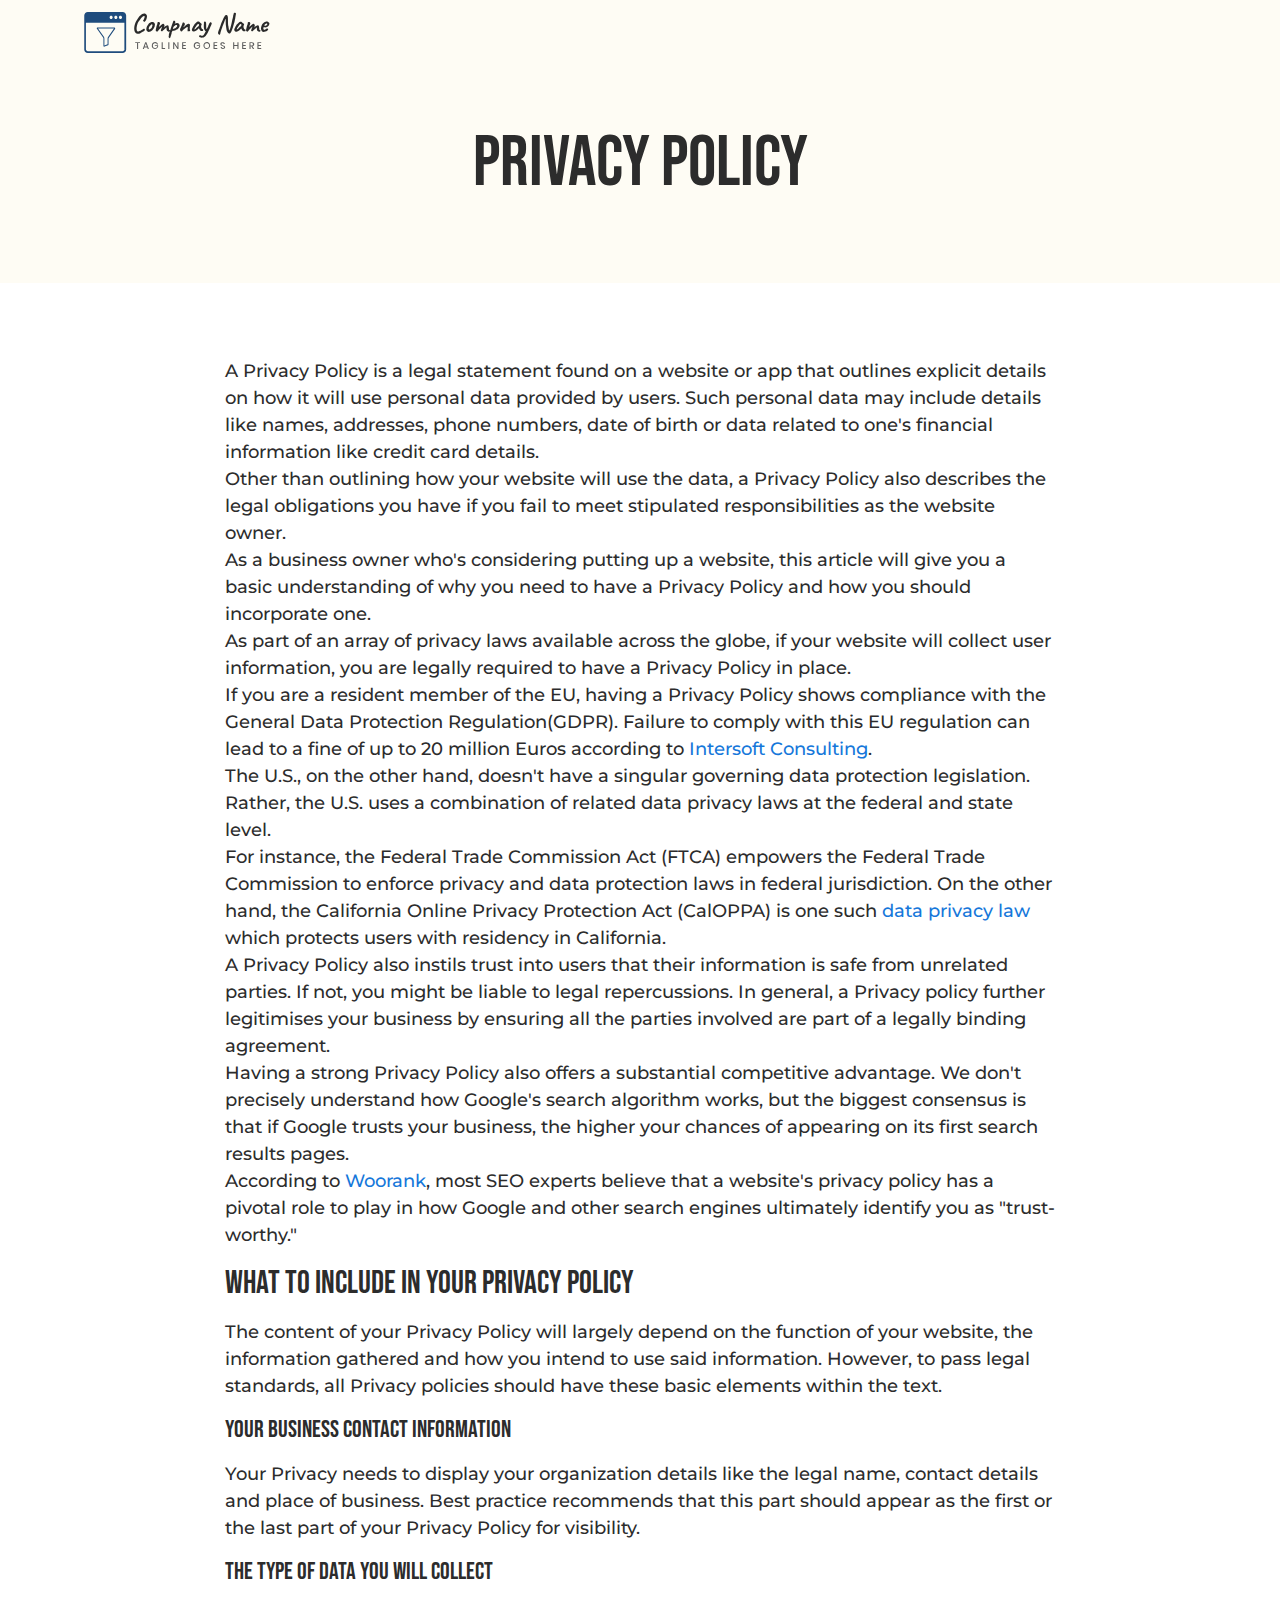
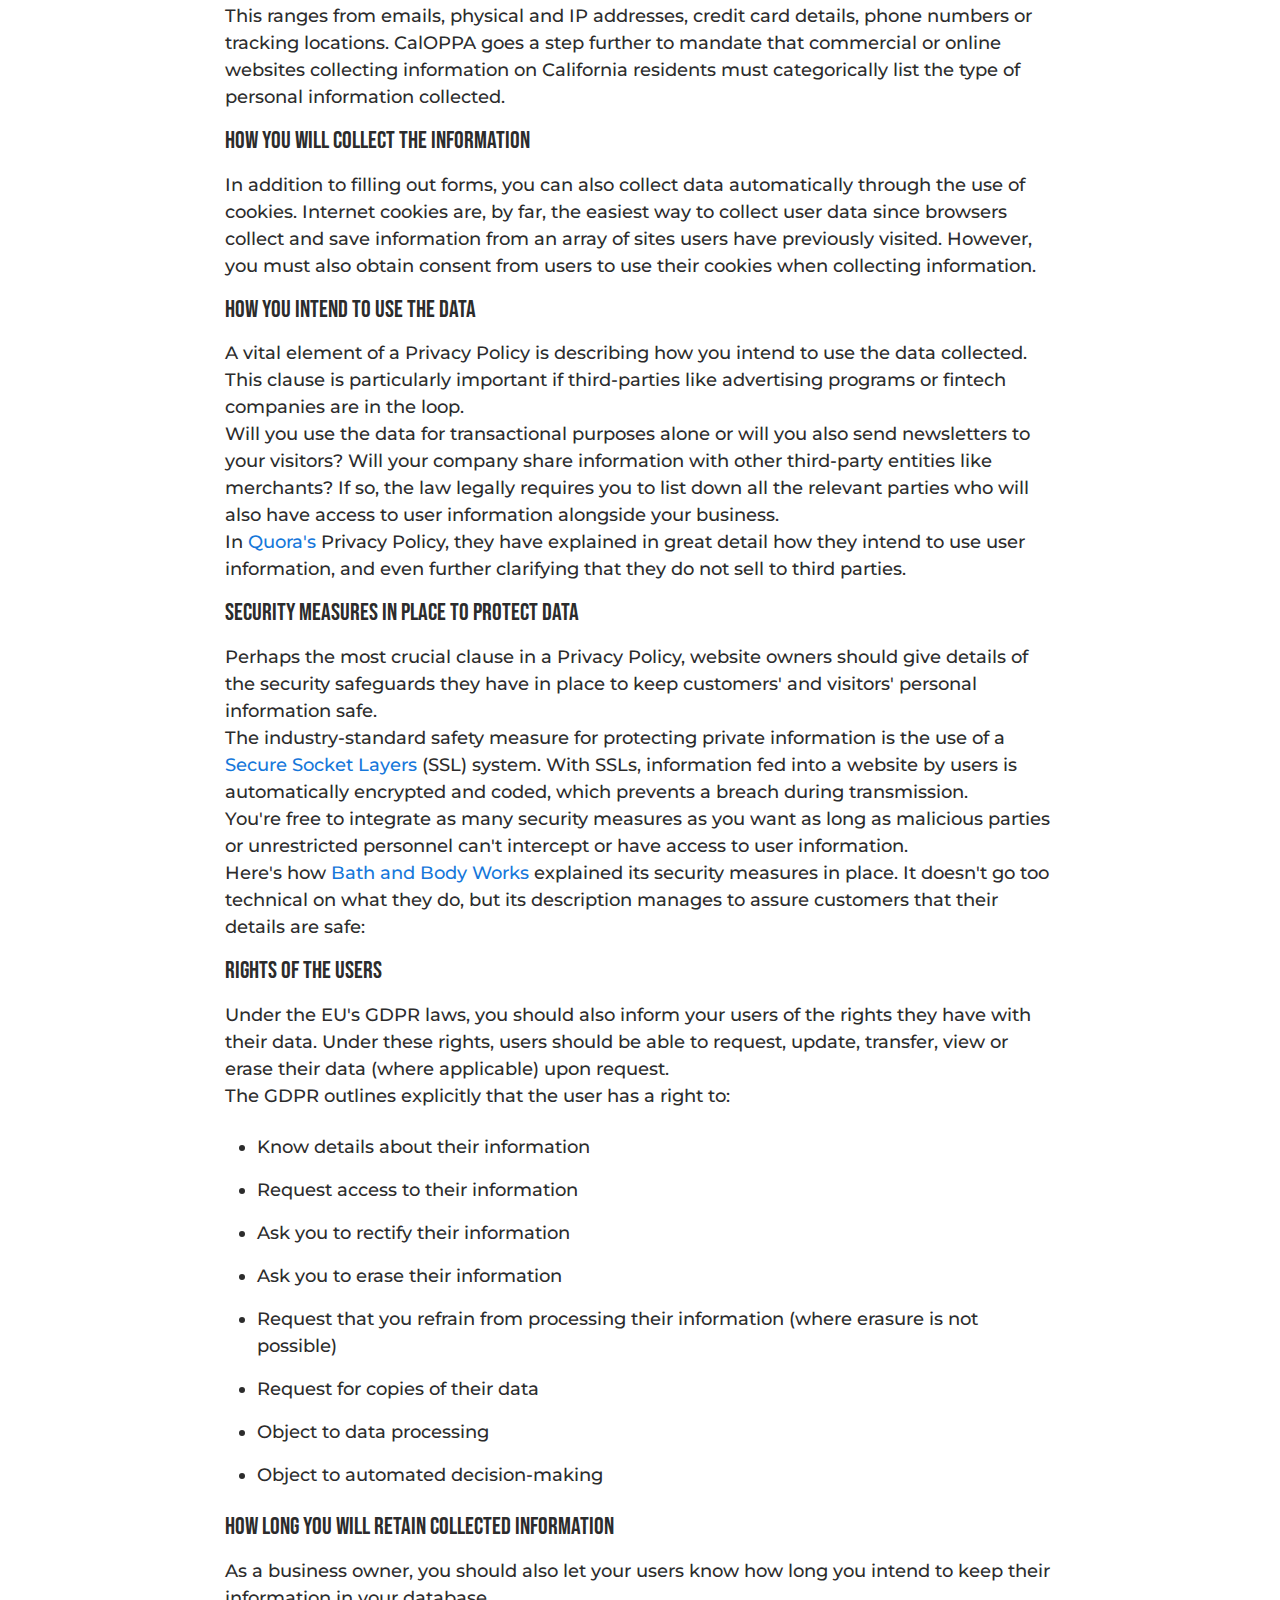
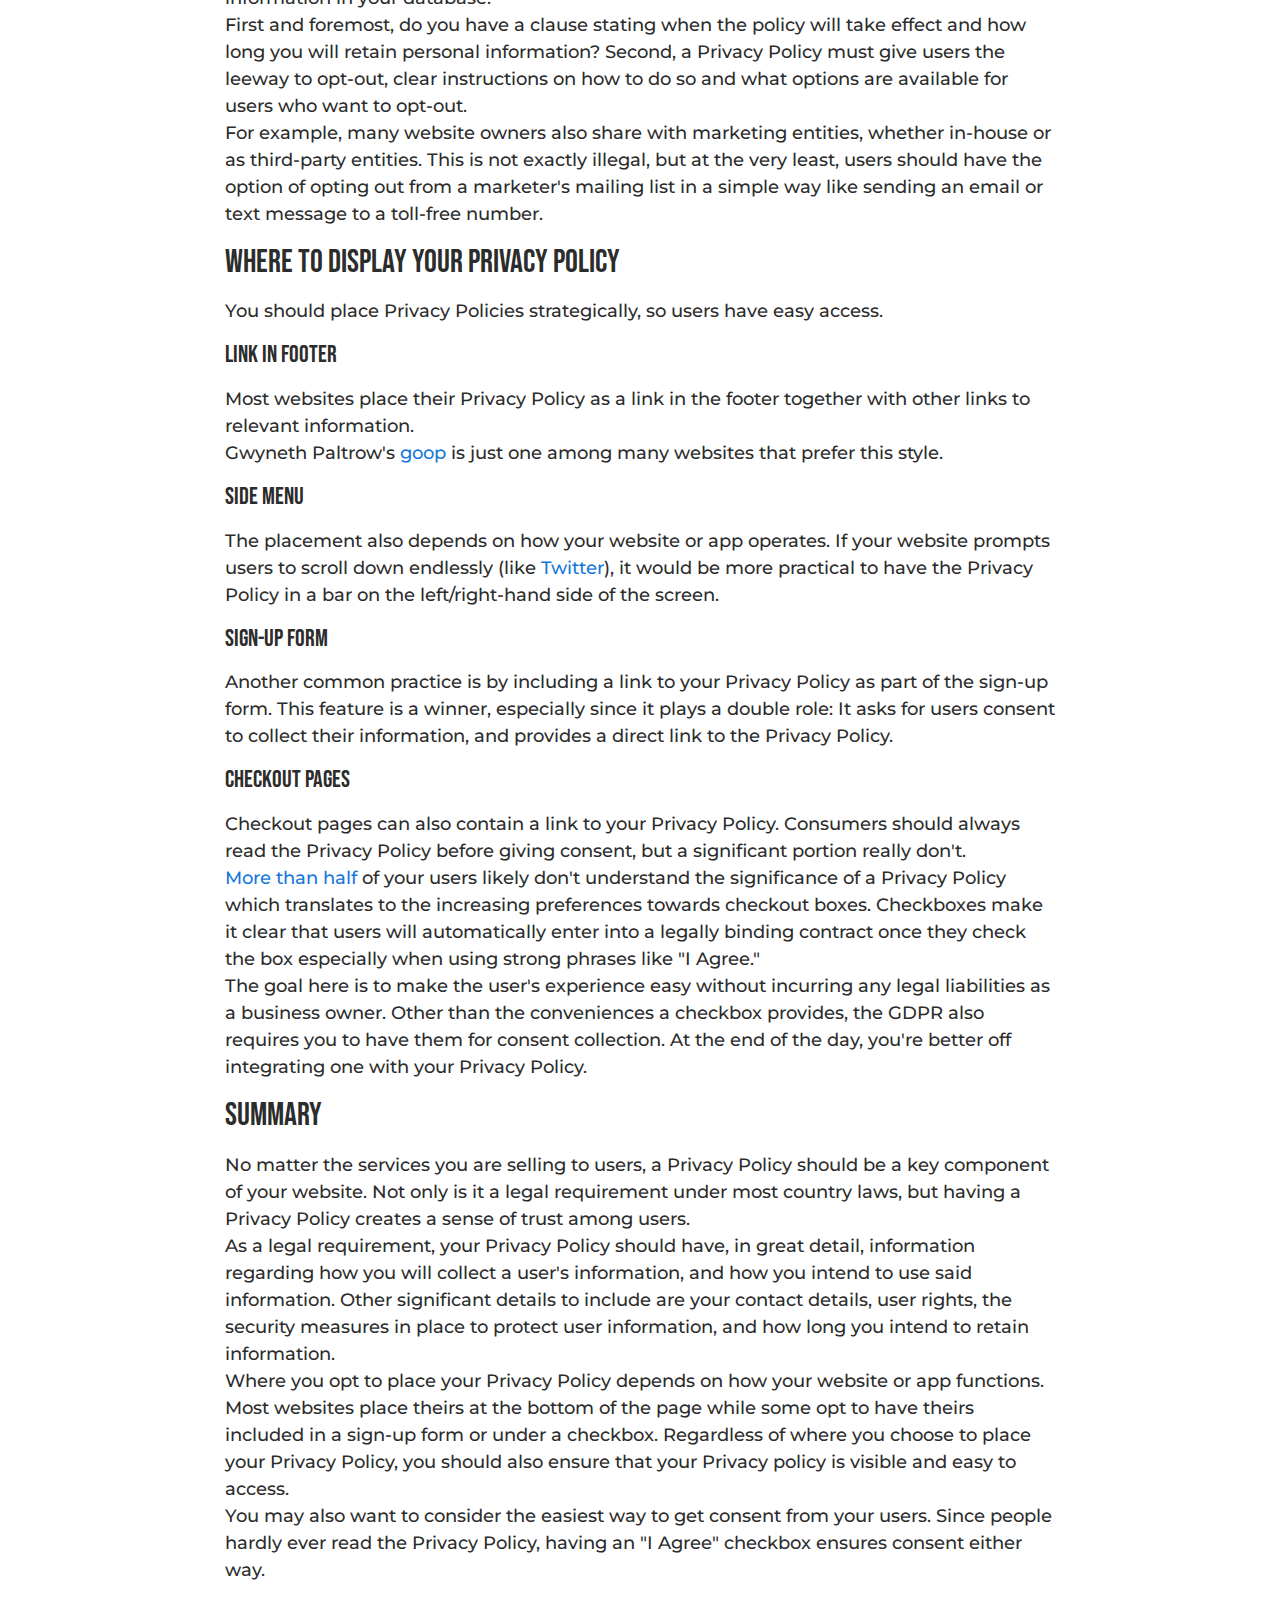
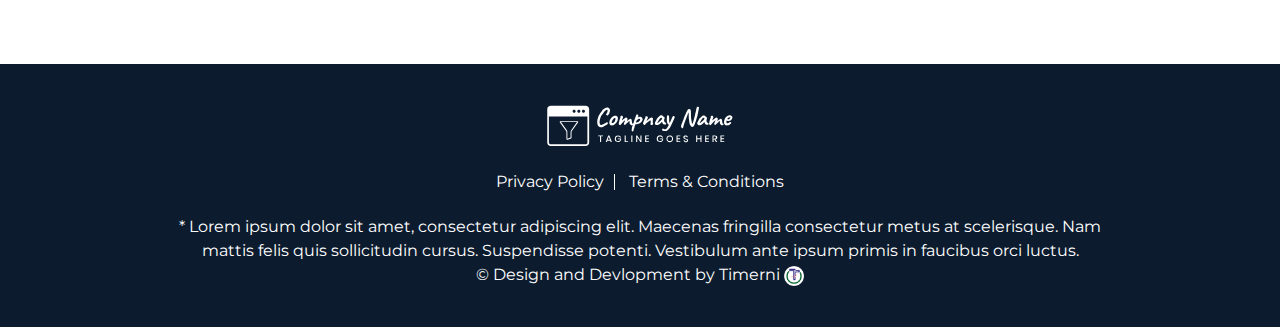
<file: privacy-policy.html>
<!DOCTYPE html>
<html lang="en">
<head>
    <title>BitCoin</title>
    <meta name="keywords" content="BitCoin" />
    <meta name="description" content="BitCoin" />
	  <meta name="viewport" content="width=device-width, initial-scale=1, maximum-scale=1" />
    <!-- FavIcon CSS -->
    <link rel="icon" href="assets/img/favicon.png" type="image/gif" sizes="16x16">
    <!--Font Awesome Icon CSS-->
    <link rel="stylesheet" type="text/css" href="https://cdnjs.cloudflare.com/ajax/libs/font-awesome/6.4.0/css/all.min.css">
    <!--Bootstrap CSS-->
    <link rel="stylesheet" type="text/css" href="assets/css/bootstrap.min.css">
    <!-- Carousel Slider CSS -->
    <link rel="stylesheet" href="assets/css/magnific-popup.min.css" />
    <!-- Carousel Slider CSS -->
    <link rel="stylesheet" type="text/css" href="assets/css/owl.carousel.min.css">
    <link rel="stylesheet" type="text/css" href="assets/css/owl.theme.default.min.css">
    <!-- Main Style CSS  -->
    <link rel="stylesheet" type="text/css" href="assets/css/style.css">
</head>
    
<body>
    <!-- Header Start Here -->
    <header>
        <div class="container">
            <div class="row">
                <div class="col-12 mx-auto d-md-flex d-block justify-content-lg-between justify-content-md-center align-items-center">
                    <div class="headerLeft">
                        <!-- Header Logo -->
                        <a href="index.html">
                            <img class="img-fluid logo" src="assets/img/logo-dark.svg" alt="Cryptocurrency">
                        </a>
                    </div>
                </div>
            </div>
        </div>
    </header>
    <!-- Header End Here -->
    <!-- Page Content Wrapper Start Here -->
    <main class="pageContentWrapper privacywrapper">
        <!-- Banner End Star Here-->
        <section class="termcond_privacypilocy sectionPadding bg-color-cream">
            <div class="container">
                <div class="row">
                    <div class="col-12 mx-auto text-center">
                        <div class="section-title">
                            <h2>Privacy Policy</h2>
                        </div>
                    </div>
                </div>
            </div>
        </section>
        <!-- Banner section end here -->
        <!--  Content section start here -->
        <section class="privacypolicyterms sectionPadding">
            <div class="container">
                <div class="row">
                    <div class="col-lg-9 col-md-10 col-sm-10 mx-auto">
                        <p class="lh-base">A Privacy Policy is a legal statement found on a website or app that outlines explicit details on how it will use personal data provided by users. Such personal data may include details like names, addresses, phone numbers, date
                            of birth or data related to one's financial information like credit card details.</p>
                        <p class="lh-base">Other than outlining how your website will use the data, a Privacy Policy also describes the legal obligations you have if you fail to meet stipulated responsibilities as the website owner.</p>
                        <p class="lh-base">As a business owner who's considering putting up a website, this article will give you a basic understanding of why you need to have a Privacy Policy and how you should incorporate one.</p>
                        <p class="lh-base">As part of an array of privacy laws available across the globe, if your website will collect user information, you are legally required to have a Privacy Policy in place.</p>
                        <p class="lh-base">If you are a resident member of the EU, having a Privacy Policy shows compliance with the General Data Protection Regulation(GDPR). Failure to comply with this EU regulation can lead to a fine of up to 20 million Euros according
                            to
                            <a href="https://gdpr-info.eu/issues/fines-penalties/">Intersoft Consulting</a>. </p>
                        <p class="lh-base">The U.S., on the other hand, doesn't have a singular governing data protection legislation. Rather, the U.S. uses a combination of related data privacy laws at the federal and state level.</p>
                        <p class="lh-base">For instance, the Federal Trade Commission Act (FTCA) empowers the Federal Trade Commission to enforce privacy and data protection laws in federal jurisdiction. On the other hand, the California Online Privacy Protection Act (CalOPPA)
                            is one such <a href="https://oag.ca.gov/sites/all/files/agweb/pdfs/cybersecurity/making_your_privacy_practices_public.pdf">data privacy law</a> which protects users with residency in California. </p>
                        <p class="lh-base">A Privacy Policy also instils trust into users that their information is safe from unrelated parties. If not, you might be liable to legal repercussions. In general, a Privacy policy further legitimises your business by ensuring
                            all the parties involved are part of a legally binding agreement.</p>
                        <p class="lh-base">Having a strong Privacy Policy also offers a substantial competitive advantage. We don't precisely understand how Google's search algorithm works, but the biggest consensus is that if Google trusts your business, the higher your
                            chances of appearing on its first search results pages.</p>
                        <p class="lh-base">According to <a href="https://www.woorank.com/en/blog/privacy-policy-seo-impact">Woorank</a>, most SEO experts believe that a website's privacy policy has a pivotal role to play in how Google and other search engines ultimately
                            identify you as "trust-worthy." </p>
                        <h2 class="mt-3 mb-3">What to Include in Your Privacy Policy</h2>
                        <p class="lh-base">The content of your Privacy Policy will largely depend on the function of your website, the information gathered and how you intend to use said information. However, to pass legal standards, all Privacy policies should have these
                            basic elements within the text.</p>
                        <h3 class="mt-3 mb-3">Your Business Contact Information</h3>
                        <p class="lh-base">Your Privacy needs to display your organization details like the legal name, contact details and place of business. Best practice recommends that this part should appear as the first or the last part of your Privacy Policy for
                            visibility.
                        </p>
                        <h3 class="mt-3 mb-3">The Type of Data You Will Collect</h3>
                        <p class="lh-base">This ranges from emails, physical and IP addresses, credit card details, phone numbers or tracking locations. CalOPPA goes a step further to mandate that commercial or online websites collecting information on California residents
                            must categorically list the type of personal information collected.</p>
                        <h3 class="mt-3 mb-3">How You Will Collect the Information</h3>
                        <p class="lh-base">In addition to filling out forms, you can also collect data automatically through the use of cookies. Internet cookies are, by far, the easiest way to collect user data since browsers collect and save information from an array
                            of sites users have previously visited. However, you must also obtain consent from users to use their cookies when collecting information.</p>
                        <h3 class="mt-3 mb-3">How You Intend to Use the Data</h3>
                        <p class="lh-base">A vital element of a Privacy Policy is describing how you intend to use the data collected. This clause is particularly important if third-parties like advertising programs or fintech companies are in the loop.</p>
                        <p class="lh-base">Will you use the data for transactional purposes alone or will you also send newsletters to your visitors? Will your company share information with other third-party entities like merchants? If so, the law legally requires you
                            to list down all the relevant parties who will also have access to user information alongside your business.</p>
                        <p class="lh-base">In <a href="https://www.quora.com/about/privacy">Quora's</a> Privacy Policy, they have explained in great detail how they intend to use user information, and even further clarifying that they do not sell to third parties. </p>
                        <h3 class="mt-3 mb-3">Security Measures in Place to Protect Data</h3>
                        <p class="lh-base">Perhaps the most crucial clause in a Privacy Policy, website owners should give details of the security safeguards they have in place to keep customers' and visitors' personal information safe.</p>
                        <p class="lh-base">The industry-standard safety measure for protecting private information is the use of a <a href="https://www.ssl.com/faqs/faq-what-is-ssl/">Secure Socket Layers</a> (SSL) system. With SSLs, information fed into a website by users
                            is automatically encrypted and coded, which prevents a breach during transmission. </p>
                        <p class="lh-base">You're free to integrate as many security measures as you want as long as malicious parties or unrestricted personnel can't intercept or have access to user information.</p>
                        <p class="lh-base">Here's how <a href="https://www.bathandbodyworks.com/customer-care/privacy-and-security.html">Bath and Body Works</a> explained its security measures in place. It doesn't go too technical on what they do, but its description manages
                            to assure customers that their details are safe: </p>
                        <h3 class="mt-3 mb-3">Rights of the Users</h3>
                        <p class="lh-base">Under the EU's GDPR laws, you should also inform your users of the rights they have with their data. Under these rights, users should be able to request, update, transfer, view or erase their data (where applicable) upon request.</p>
                        <p class="lh-base">The GDPR outlines explicitly that the user has a right to:</p>
                        <ul class="my-4">
                            <li class="mb-3 lh-base">Know details about their information</li>
                            <li class="mb-3 lh-base">Request access to their information</li>
                            <li class="mb-3 lh-base">Ask you to rectify their information</li>
                            <li class="mb-3 lh-base">Ask you to erase their information</li>
                            <li class="mb-3 lh-base">Request that you refrain from processing their information (where erasure is not possible)</li>
                            <li class="mb-3 lh-base">Request for copies of their data</li>
                            <li class="mb-3 lh-base">Object to data processing</li>
                            <li class="mb-3 lh-base">Object to automated decision-making</li>
                        </ul>
                        <h3 class="mb-3">How Long You Will Retain Collected Information</h3>
                        <p class="lh-base">As a business owner, you should also let your users know how long you intend to keep their information in your database.</p>
                        <p class="lh-base">First and foremost, do you have a clause stating when the policy will take effect and how long you will retain personal information? Second, a Privacy Policy must give users the leeway to opt-out, clear instructions on how to do
                            so and what options are available for users who want to opt-out.</p>
                        <p class="lh-base">For example, many website owners also share with marketing entities, whether in-house or as third-party entities. This is not exactly illegal, but at the very least, users should have the option of opting out from a marketer's
                            mailing list in a simple way like sending an email or text message to a toll-free number.</p>
                        <h2 class="mt-3 mb-3">Where to Display Your Privacy Policy</h2>
                        <p class="lh-base">You should place Privacy Policies strategically, so users have easy access.</p>
                        <h3 class=" mt-3 mb-3">Link in Footer</h3>
                        <p class="lh-base">Most websites place their Privacy Policy as a link in the footer together with other links to relevant information.</p>
                        <p class="lh-base">Gwyneth Paltrow's <a href="https://goop.com/privacy-cookies-policy/">goop</a> is just one among many websites that prefer this style.</p>
                        <h3 class="mt-3 mb-3">Side Menu</h3>
                        <p class="lh-base">The placement also depends on how your website or app operates. If your website prompts users to scroll down endlessly (like <a href="https://developer.twitter.com/en/docs/twitter-for-websites/privacy">Twitter</a>), it would be
                            more practical to have the Privacy Policy in a bar on the left/right-hand side of the screen.</p>
                        <h3 class=" mt-3 mb-3">Sign-Up Form</h3>
                        <p class="lh-base">Another common practice is by including a link to your Privacy Policy as part of the sign-up form. This feature is a winner, especially since it plays a double role: It asks for users consent to collect their information, and provides
                            a direct link to the Privacy Policy.</p>
                        <h3 class=" mt-3 mb-3">Checkout Pages</h3>
                        <p class="lh-base">Checkout pages can also contain a link to your Privacy Policy. Consumers should always read the Privacy Policy before giving consent, but a significant portion really don't.</p>
                        <p class="lh-base">
                            <a href="https://www.pewresearch.org/fact-tank/2014/12/04/half-of-americans-dont-know-what-a-privacy-policy-is/">More than half</a> of your users likely don't understand the significance of a Privacy Policy which translates
                            to the increasing preferences towards checkout boxes. Checkboxes make it clear that users will automatically enter into a legally binding contract once they check the box especially when using strong phrases like "I Agree."
                        </p>
                        <p class="lh-base">The goal here is to make the user's experience easy without incurring any legal liabilities as a business owner. Other than the conveniences a checkbox provides, the GDPR also requires you to have them for consent collection. At
                            the end of the day, you're better off integrating one with your Privacy Policy.</p>
                        <h2 class=" mt-3 mb-3">Summary</h2>
                        <p class="lh-base">No matter the services you are selling to users, a Privacy Policy should be a key component of your website. Not only is it a legal requirement under most country laws, but having a Privacy Policy creates a sense of trust among
                            users.
                        </p>
                        <p class="lh-base">As a legal requirement, your Privacy Policy should have, in great detail, information regarding how you will collect a user's information, and how you intend to use said information. Other significant details to include are your
                            contact details, user rights, the security measures in place to protect user information, and how long you intend to retain information.</p>
                        <p class="lh-base">Where you opt to place your Privacy Policy depends on how your website or app functions.</p>
                        <p class="lh-base">Most websites place theirs at the bottom of the page while some opt to have theirs included in a sign-up form or under a checkbox. Regardless of where you choose to place your Privacy Policy, you should also ensure that your Privacy
                            policy is visible and easy to access.</p>
                        <p class="lh-base">You may also want to consider the easiest way to get consent from your users. Since people hardly ever read the Privacy Policy, having an "I Agree" checkbox ensures consent either way.</p>
                    </div>
                </div>
            </div>
        </section>
        <!--  Content section end here -->
    </main>
    <!-- Page Content Wrapper End Here -->
    <!-- Page Content Wrapper End Here -->
    <!-- Footer Start Here -->
    <footer>
        <div class="container">
            <div class="row">
                <div class="col-12 col-lg-10 mx-auto">
                    <div class="footer-top text-center">
                        <!-- Footer Logo -->
                        <a href="index.html"><img class="img-fluid logo" src="assets/img/logo-light.svg" alt="Cryptocurrency"></a>
                        <!-- Footer Menu List -->
                        <ul class="footer-links list-unstyled list-inline mt-4 mb-3">
                            <li class="list-inline-item">
                                <a href="privacy-policy.html">Privacy Policy</a>
                            </li>
                            <li class="list-inline-item">
                                <a href="terms-and-conditions.html">Terms & Conditions</a>
                            </li>
                        </ul>
                    </div>
                    <div class="footer-bottom text-center mt-4">
                        <!-- Descripton Paragraph -->
                        <p>* Lorem ipsum dolor sit amet, consectetur adipiscing elit. Maecenas fringilla consectetur metus at scelerisque. Nam mattis felis quis sollicitudin cursus. Suspendisse potenti. Vestibulum ante ipsum primis in faucibus orci luctus.</p>
                        <!-- Copyright Text -->
                        <p class="copyright">© Design and Devlopment by <a target="__blank" href="https://bytestore.xyz/"> Timerni  <img src="assets/img/brand-logo.png" ></a</p>
                    </div>
                </div>
            </div>
        </div>
    </footer>
    <!-- Footer End Here -->
    <!-- Jquery JS Link -->
    <script src="assets/js/jquery.min.js"></script>
    <!-- Bootstrap JS Link -->
    <script src="assets/js/popper.min.js"></script>
    <!-- carousel slider JS -->
    <script src="assets/js/bootstrap.min.js"></script>
    <script src="assets/js/owl.carousel.min.js"></script>
    <script src="assets/js/wow.min.js"></script>
    <script src="assets/js/waypoints.min.js"></script>
    <script src="assets/js/isotope.pkgd.min.js"></script>
    <script src="assets/js/magnific-popup.js"></script>
    <script src="assets/js/counterup.min.js"></script>
    <!-- Custom JS Link -->
    <script src="assets/js/custom.js"></script> 
</body>
</html>
</file>
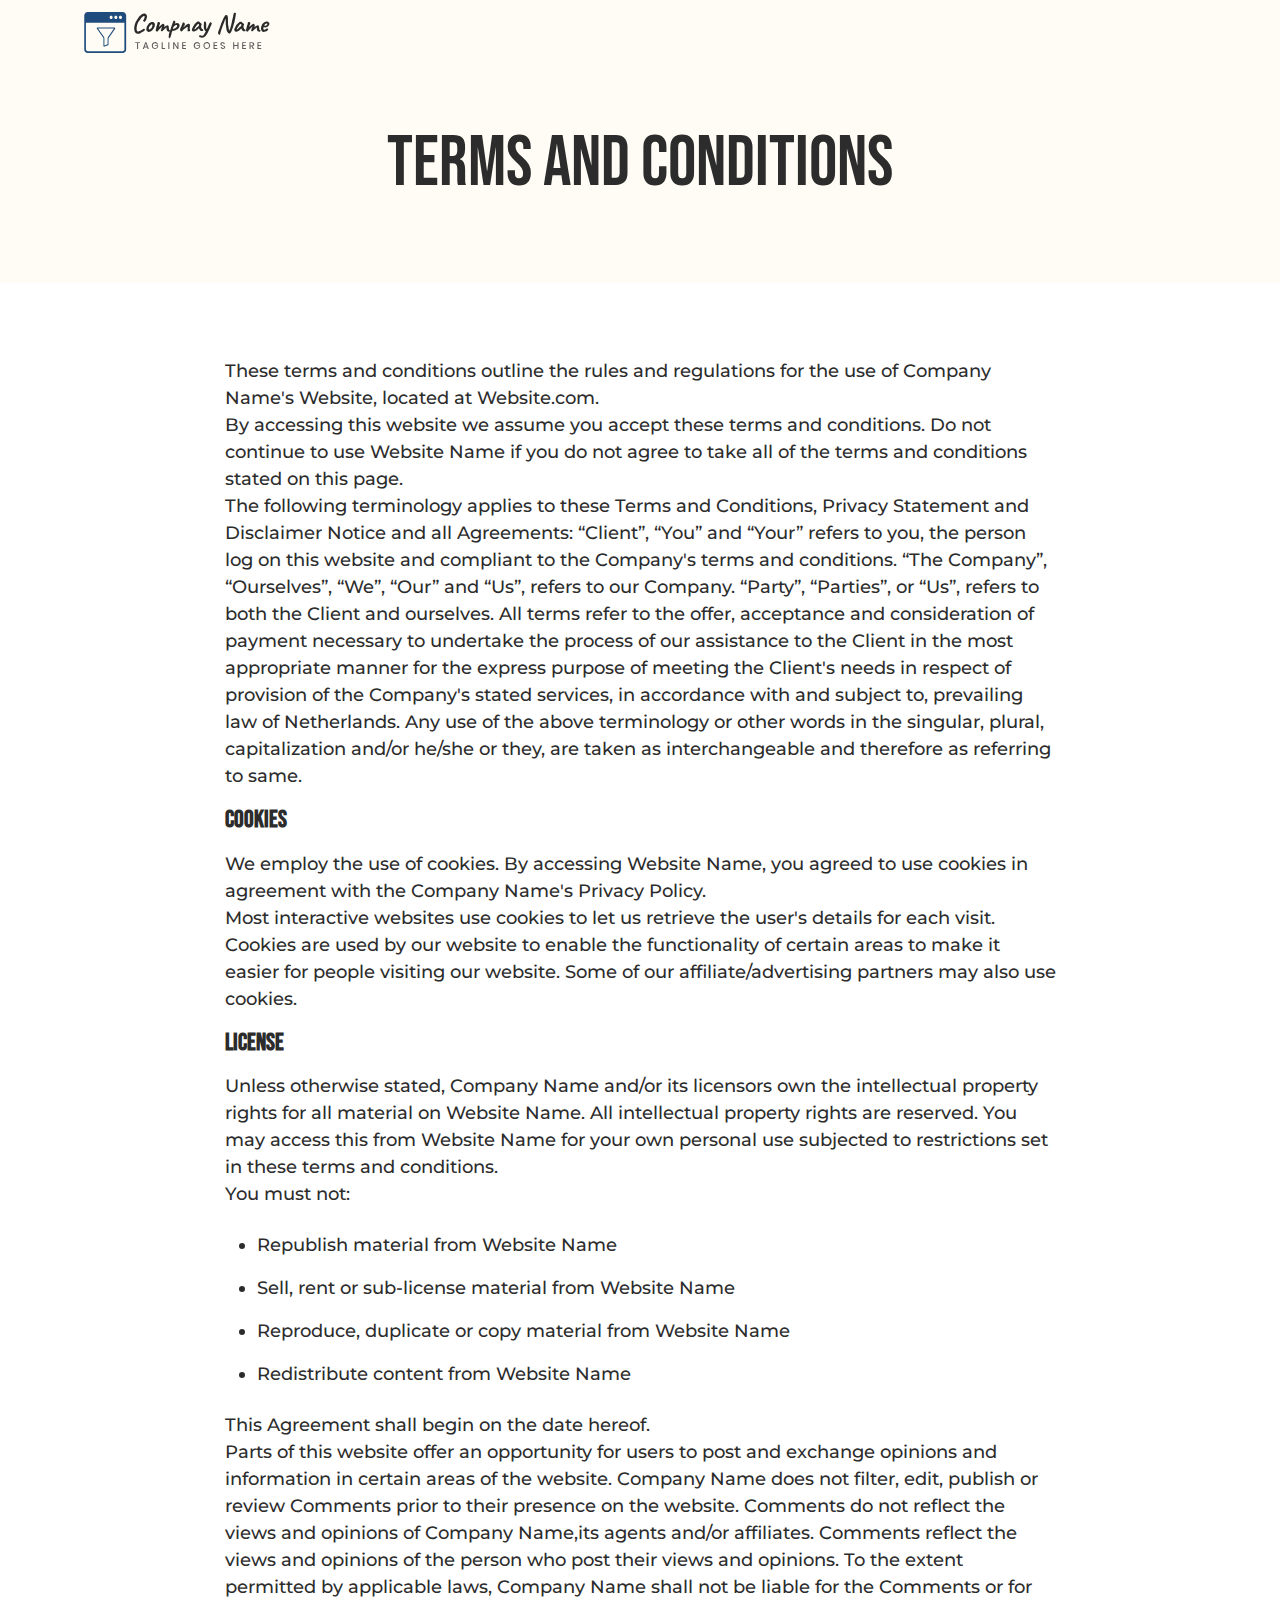
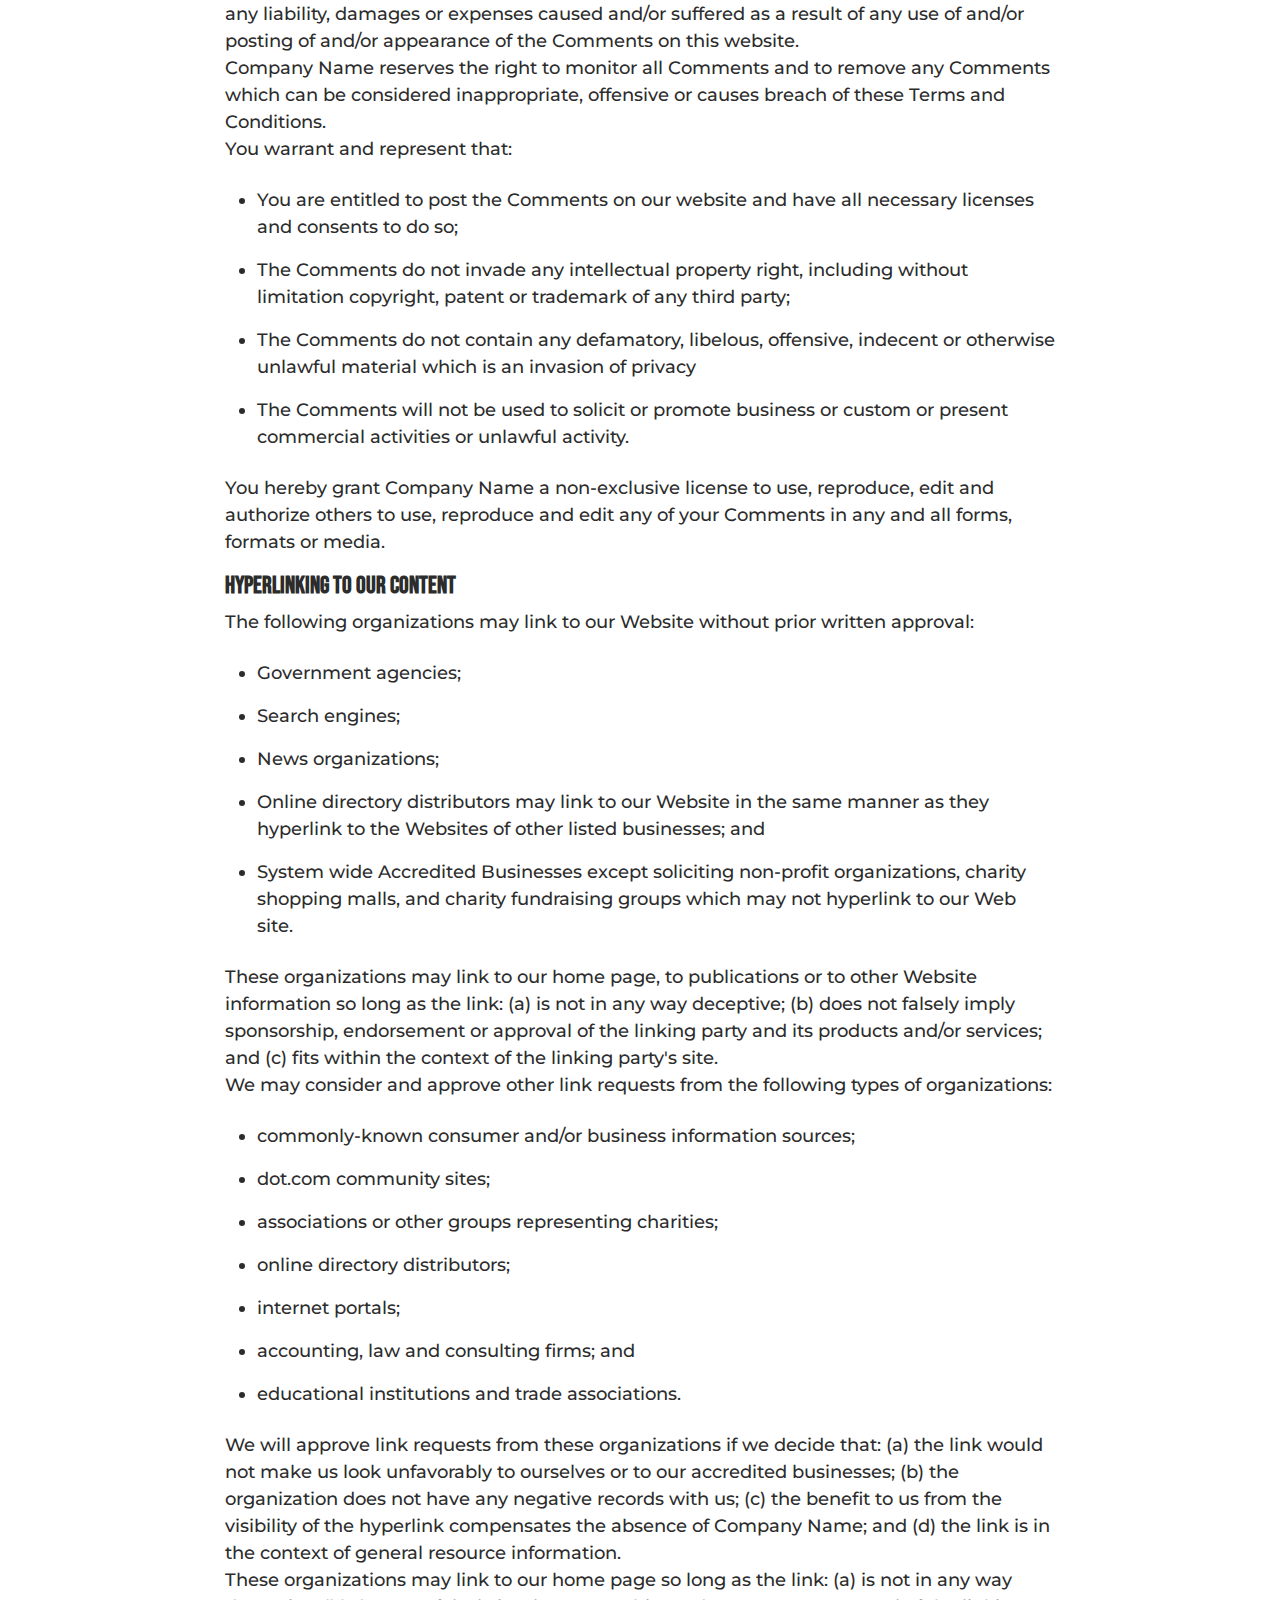
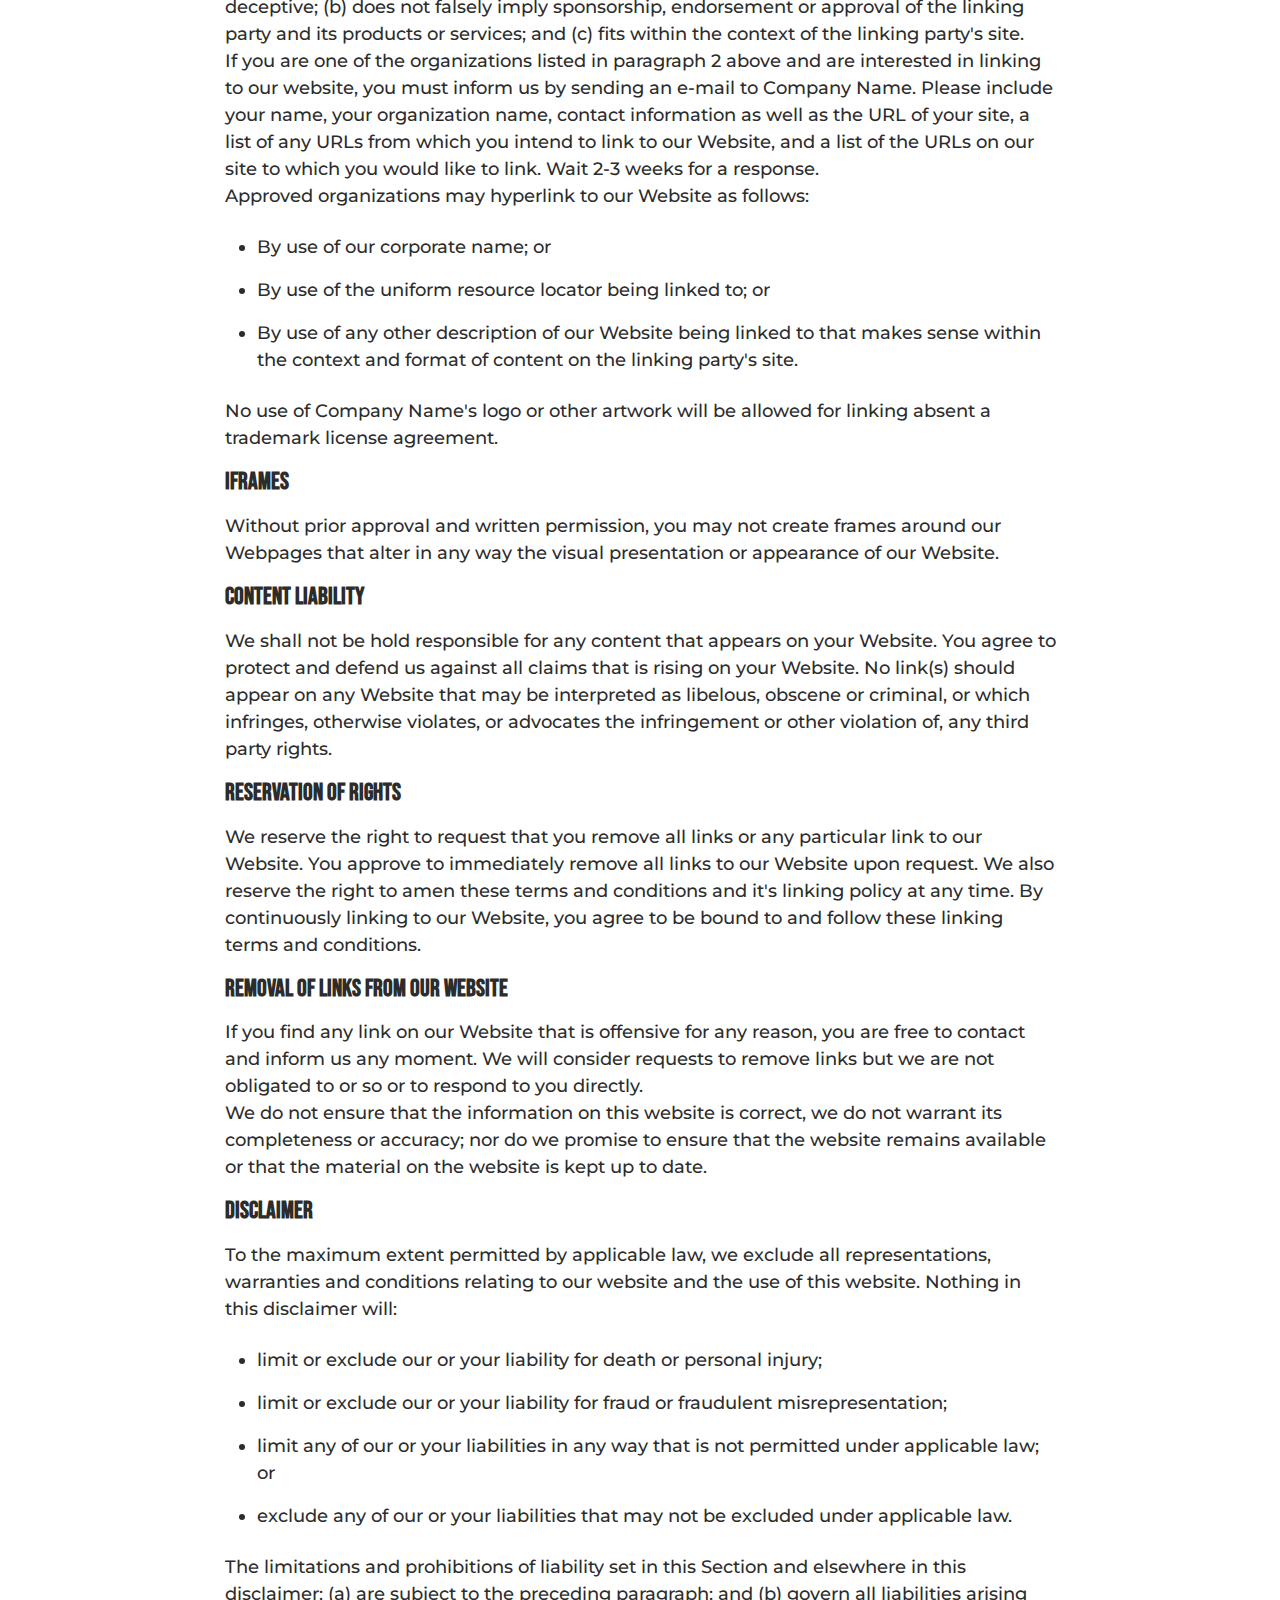
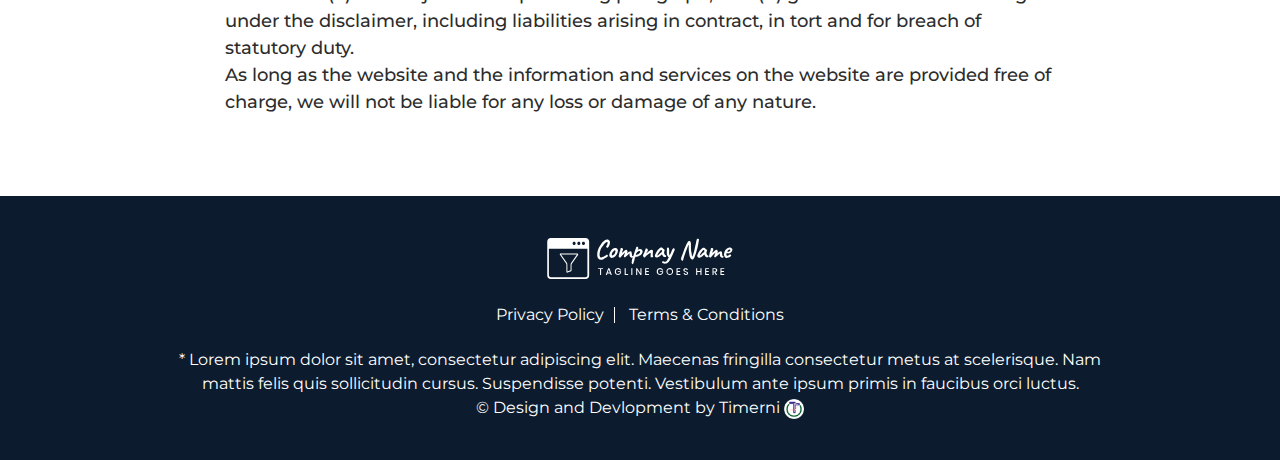
<file: terms-and-conditions.html>
<!DOCTYPE html>
<html lang="en">
<head>
    <title>BitCoin</title>
    <meta name="keywords" content="BitCoin" />
    <meta name="description" content="BitCoin" />
	  <meta name="viewport" content="width=device-width, initial-scale=1, maximum-scale=1" />
    <!-- FavIcon CSS -->
    <link rel="icon" href="assets/img/favicon.png" type="image/gif" sizes="16x16">
    <!--Font Awesome Icon CSS-->
    <link rel="stylesheet" type="text/css" href="https://cdnjs.cloudflare.com/ajax/libs/font-awesome/6.4.0/css/all.min.css">
    <!--Bootstrap CSS-->
    <link rel="stylesheet" type="text/css" href="assets/css/bootstrap.min.css">
    <!-- Carousel Slider CSS -->
    <link rel="stylesheet" href="assets/css/magnific-popup.min.css" />
    <!-- Carousel Slider CSS -->
    <link rel="stylesheet" type="text/css" href="assets/css/owl.carousel.min.css">
    <link rel="stylesheet" type="text/css" href="assets/css/owl.theme.default.min.css">
    <!-- Main Style CSS  -->
    <link rel="stylesheet" type="text/css" href="assets/css/style.css">
</head>
    
<body>
    <!-- Header Start Here -->
    <header>
        <div class="container">
            <div class="row">
                <div class="col-12 mx-auto d-md-flex d-block justify-content-lg-between justify-content-md-center align-items-center">
                    <div class="headerLeft">
                        <!-- Header Logo -->
                        <a href="index.html">
                            <img class="img-fluid logo" src="assets/img/logo-dark.svg" alt="Cryptocurrency">
                        </a>
                    </div>
                </div>
            </div>
        </div>
    </header>
    <!-- Header End Here -->
    <!-- Page Content Wrapper Start Here -->
  <!-- Banner End Star Here-->
  <section class="termcond_privacypilocy sectionPadding bg-color-cream">
    <div class="container">
        <div class="row">
            <div class="col-12 mx-auto text-center">
                <div class="section-title">
                    <h2>Terms and Conditions</h2>
                </div>
            </div>
        </div>
    </div>
</section>
<!-- Banner Start Star Here-->
<!--  Content section start here -->
<section class="privacypolicyterms sectionPadding">
    <div class="container">
        <div class="row">
            <div class="col-lg-9 col-md-10 col-sm-10 mx-auto">
                <p class="lh-base">These terms and conditions outline the rules and regulations for the use of <span class="highlight">Company Name</span>'s Website, located at <span class="highlight">Website.com</span>. </p>
                <p class="lh-base">By accessing this website we assume you accept these terms and conditions. Do not continue to use <span class="highlight">Website Name</span> if you do not agree to take all of the terms and conditions stated on this page. </p>
                <p class="lh-base">The following terminology applies to these Terms and Conditions, Privacy Statement and Disclaimer Notice and all Agreements: “Client”, “You” and “Your” refers to you, the person log on this website and compliant to the Company's
                    terms and conditions. “The Company”, “Ourselves”, “We”, “Our” and “Us”, refers to our Company. “Party”, “Parties”, or “Us”, refers to both the Client and ourselves. All terms refer to the offer, acceptance and consideration
                    of payment necessary to undertake the process of our assistance to the Client in the most appropriate manner for the express purpose of meeting the Client's needs in respect of provision of the Company's stated services, in
                    accordance with and subject to, prevailing law of Netherlands. Any use of the above terminology or other words in the singular, plural, capitalization and/or he/she or they, are taken as interchangeable and therefore as referring
                    to same.</p>
                <h3 class="mt-3 mb-3">
                    <strong>Cookies</strong>
                </h3>
                <p class="lh-base">We employ the use of cookies. By accessing <span class="highlight">Website Name</span>, you agreed to use cookies in agreement with the <span class="highlight">Company Name</span>'s Privacy Policy. </p>
                <p class="lh-base">Most interactive websites use cookies to let us retrieve the user's details for each visit. Cookies are used by our website to enable the functionality of certain areas to make it easier for people visiting our website. Some of
                    our affiliate/advertising partners may also use cookies.</p>
                <h3 class="mt-3 mb-3">
                    <strong>License</strong>
                </h3>
                <p class="lh-base">Unless otherwise stated, <span class="highlight">Company Name</span> and/or its licensors own the intellectual property rights for all material on <span class="highlight">Website Name</span>. All intellectual property rights are
                    reserved. You may access this from <span class="highlight">Website Name</span> for your own personal use subjected to restrictions set in these terms and conditions. </p>
                <p class="lh-base">You must not:</p>
                <ul class="my-4">
                    <li class="mb-3 lh-base">Republish material from <span class="highlight">Website Name</span>
                    </li>
                    <li class="mb-3 lh-base">Sell, rent or sub-license material from <span class="highlight">Website Name</span>
                    </li>
                    <li class="mb-3 lh-base">Reproduce, duplicate or copy material from <span class="highlight">Website Name</span>
                    </li>
                    <li class="mb-3 lh-base">Redistribute content from <span class="highlight">Website Name</span>
                    </li>
                </ul>
                <p class="lh-base">This Agreement shall begin on the date hereof.</p>
                <p class="lh-base">Parts of this website offer an opportunity for users to post and exchange opinions and information in certain areas of the website. <span class="highlight">Company Name</span> does not filter, edit, publish or review Comments prior
                    to their presence on the website. Comments do not reflect the views and opinions of <span class="highlight">Company Name</span>,its agents and/or affiliates. Comments reflect the views and opinions of the person who post their
                    views and opinions. To the extent permitted by applicable laws, <span class="highlight">Company Name</span> shall not be liable for the Comments or for any liability, damages or expenses caused and/or suffered as a result of
                    any use of and/or posting of and/or appearance of the Comments on this website. </p>
                <p class="lh-base">
                    <span class="highlight">Company Name</span> reserves the right to monitor all Comments and to remove any Comments which can be considered inappropriate, offensive or causes breach of these Terms and Conditions.
                </p>
                <p class="lh-base">You warrant and represent that:</p>
                <ul class="my-4">
                    <li class="mb-3 lh-base">You are entitled to post the Comments on our website and have all necessary licenses and consents to do so;</li>
                    <li class="mb-3 lh-base">The Comments do not invade any intellectual property right, including without limitation copyright, patent or trademark of any third party;</li>
                    <li class="mb-3 lh-base">The Comments do not contain any defamatory, libelous, offensive, indecent or otherwise unlawful material which is an invasion of privacy</li>
                    <li class="mb-3 lh-base">The Comments will not be used to solicit or promote business or custom or present commercial activities or unlawful activity.</li>
                </ul>
                <p class="lh-base">You hereby grant <span class="highlight">Company Name</span> a non-exclusive license to use, reproduce, edit and authorize others to use, reproduce and edit any of your Comments in any and all forms, formats or media. </p>
                <h3 class="mt-3 mb-2">
                    <strong>Hyperlinking to our Content</strong>
                </h3>
                <p class="lh-base">The following organizations may link to our Website without prior written approval:</p>
                <ul class="my-4">
                    <li class="mb-3 lh-base">Government agencies;</li>
                    <li class="mb-3 lh-base">Search engines;</li>
                    <li class="mb-3 lh-base">News organizations;</li>
                    <li class="mb-3 lh-base">Online directory distributors may link to our Website in the same manner as they hyperlink to the Websites of other listed businesses; and</li>
                    <li class="mb-3 lh-base">System wide Accredited Businesses except soliciting non-profit organizations, charity shopping malls, and charity fundraising groups which may not hyperlink to our Web site.</li>
                </ul>
                <p class="lh-base">These organizations may link to our home page, to publications or to other Website information so long as the link: (a) is not in any way deceptive; (b) does not falsely imply sponsorship, endorsement or approval of the linking
                    party and its products and/or services; and (c) fits within the context of the linking party's site.</p>
                <p class="lh-base">We may consider and approve other link requests from the following types of organizations:</p>
                <ul class="my-4">
                    <li class="mb-3 lh-base">commonly-known consumer and/or business information sources;</li>
                    <li class="mb-3 lh-base">dot.com community sites;</li>
                    <li class="mb-3 lh-base">associations or other groups representing charities;</li>
                    <li class="mb-3 lh-base">online directory distributors;</li>
                    <li class="mb-3 lh-base">internet portals;</li>
                    <li class="mb-3 lh-base">accounting, law and consulting firms; and</li>
                    <li class="mb-3 lh-base">educational institutions and trade associations.</li>
                </ul>
                <p class="lh-base">We will approve link requests from these organizations if we decide that: (a) the link would not make us look unfavorably to ourselves or to our accredited businesses; (b) the organization does not have any negative records with
                    us; (c) the benefit to us from the visibility of the hyperlink compensates the absence of <span class="highlight">Company Name</span>; and (d) the link is in the context of general resource information. </p>
                <p class="lh-base">These organizations may link to our home page so long as the link: (a) is not in any way deceptive; (b) does not falsely imply sponsorship, endorsement or approval of the linking party and its products or services; and (c) fits
                    within the context of the linking party's site.</p>
                <p class="lh-base">If you are one of the organizations listed in paragraph 2 above and are interested in linking to our website, you must inform us by sending an e-mail to <span class="highlight">Company Name</span>. Please include your name, your
                    organization name, contact information as well as the URL of your site, a list of any URLs from which you intend to link to our Website, and a list of the URLs on our site to which you would like to link. Wait 2-3 weeks for
                    a response. </p>
                <p class="lh-base">Approved organizations may hyperlink to our Website as follows:</p>
                <ul class="my-4">
                    <li class="mb-3 lh-base">By use of our corporate name; or</li>
                    <li class="mb-3 lh-base">By use of the uniform resource locator being linked to; or</li>
                    <li class="mb-3 lh-base">By use of any other description of our Website being linked to that makes sense within the context and format of content on the linking party's site.</li>
                </ul>
                <p class="lh-base">No use of <span class="highlight">Company Name</span>'s logo or other artwork will be allowed for linking absent a trademark license agreement. </p>
                <h3 class="mt-3 mb-3">
                    <strong>iFrames</strong>
                </h3>
                <p class="lh-base">Without prior approval and written permission, you may not create frames around our Webpages that alter in any way the visual presentation or appearance of our Website.</p>
                <h3 class="mt-3 mb-3">
                    <strong>Content Liability</strong>
                </h3>
                <p class="lh-base">We shall not be hold responsible for any content that appears on your Website. You agree to protect and defend us against all claims that is rising on your Website. No link(s) should appear on any Website that may be interpreted
                    as libelous, obscene or criminal, or which infringes, otherwise violates, or advocates the infringement or other violation of, any third party rights.</p>
                <h3 class="mt-3 mb-3">
                    <strong>Reservation of Rights</strong>
                </h3>
                <p class="lh-base">We reserve the right to request that you remove all links or any particular link to our Website. You approve to immediately remove all links to our Website upon request. We also reserve the right to amen these terms and conditions
                    and it's linking policy at any time. By continuously linking to our Website, you agree to be bound to and follow these linking terms and conditions.</p>
                <h3 class="mt-3 mb-3">
                    <strong>Removal of links from our website</strong>
                </h3>
                <p class="lh-base">If you find any link on our Website that is offensive for any reason, you are free to contact and inform us any moment. We will consider requests to remove links but we are not obligated to or so or to respond to you directly.</p>
                <p class="lh-base">We do not ensure that the information on this website is correct, we do not warrant its completeness or accuracy; nor do we promise to ensure that the website remains available or that the material on the website is kept up to
                    date.
                </p>
                <h3 class="mt-3 mb-3">
                    <strong>Disclaimer</strong>
                </h3>
                <p class="lh-base">To the maximum extent permitted by applicable law, we exclude all representations, warranties and conditions relating to our website and the use of this website. Nothing in this disclaimer will:</p>
                <ul class="my-4">
                    <li class="mb-3 lh-base">limit or exclude our or your liability for death or personal injury;</li>
                    <li class="mb-3 lh-base">limit or exclude our or your liability for fraud or fraudulent misrepresentation;</li>
                    <li class="mb-3 lh-base">limit any of our or your liabilities in any way that is not permitted under applicable law; or</li>
                    <li class="mb-3 lh-base">exclude any of our or your liabilities that may not be excluded under applicable law.</li>
                </ul>
                <p class="lh-base">The limitations and prohibitions of liability set in this Section and elsewhere in this disclaimer: (a) are subject to the preceding paragraph; and (b) govern all liabilities arising under the disclaimer, including liabilities
                    arising in contract, in tort and for breach of statutory duty.</p>
                <p class="lh-base">As long as the website and the information and services on the website are provided free of charge, we will not be liable for any loss or damage of any nature.</p>
            </div>
        </div>
    </div>
</section>
<!--  Content section start here -->
</main>
    <!-- Page Content Wrapper End Here -->
    <!-- Footer Start Here -->
    <footer>
        <div class="container">
            <div class="row">
                <div class="col-12 col-lg-10 mx-auto">
                    <div class="footer-top text-center">
                        <!-- Footer Logo -->
                        <a href="index.html"><img class="img-fluid logo" src="assets/img/logo-light.svg" alt="Cryptocurrency"></a>
                        <!-- Footer Menu List -->
                        <ul class="footer-links list-unstyled list-inline mt-4 mb-3">
                            <li class="list-inline-item">
                                <a href="privacy-policy.html">Privacy Policy</a>
                            </li>
                            <li class="list-inline-item">
                                <a href="terms-and-conditions.html">Terms & Conditions</a>
                            </li>
                        </ul>
                    </div>
                    <div class="footer-bottom text-center mt-4">
                        <!-- Descripton Paragraph -->
                        <p>* Lorem ipsum dolor sit amet, consectetur adipiscing elit. Maecenas fringilla consectetur metus at scelerisque. Nam mattis felis quis sollicitudin cursus. Suspendisse potenti. Vestibulum ante ipsum primis in faucibus orci luctus.</p>
                        <!-- Copyright Text -->
                        <p class="copyright">© Design and Devlopment by <a target="__blank" href="https://bytestore.xyz/"> Timerni  <img src="assets/img/brand-logo.png" ></a</p>
                    </div>
                </div>
            </div>
        </div>
    </footer>
    <!-- Footer End Here -->

    
    <!-- Jquery JS Link -->
    <script src="assets/js/jquery.min.js"></script>
    <!-- Bootstrap JS Link -->
    <script src="assets/js/popper.min.js"></script>
    <!-- carousel slider JS -->
    <script src="assets/js/bootstrap.min.js"></script>
    <script src="assets/js/owl.carousel.min.js"></script>
    <script src="assets/js/wow.min.js"></script>
    <script src="assets/js/waypoints.min.js"></script>
    <script src="assets/js/isotope.pkgd.min.js"></script>
    <script src="assets/js/magnific-popup.js"></script>
    <script src="assets/js/counterup.min.js"></script>
    <!-- Custom JS Link -->
    <script src="assets/js/custom.js"></script> 
</body>
</html>
</file>
<file: assets/css/style.css>
/*--------------------------------------------------------------
    # General
--------------------------------------------------------------*/

/* ----------------------------------
    ## Google Font
----------------------------------*/

@import url('https://fonts.googleapis.com/css2?family=Montserrat:ital,wght@0,100;0,200;0,300;0,400;0,500;0,600;0,700;0,800;0,900;1,100;1,200;1,300;1,400;1,500;1,600;1,700;1,800;1,900&display=swap');
@import url('https://fonts.googleapis.com/css2?family=Bebas+Neue&display=swap');

/* ----------------------------------
    ## Typography
----------------------------------*/

* {
    margin: 0;
    padding: 0;
    box-sizing: border-box;
}

body {
    background: #fff;
    color: #2c2c2c;
    font-family: 'Montserrat', sans-serif;
    font-weight: 400;
    font-size: 16px;
    line-height: 1.2;
}

h1,
h2,
h4,
h5,
h6 {
    font-weight: 400;
    font-family: 'Bebas Neue', cursive;
    margin: 0;
    padding: 0;
}

h3 {
    font-family: 'Montserrat', sans-serif;
    font-weight: 600;
}

p {
    padding: 0px;
    margin: 0px;
}

p:last-child {
    margin-bottom: 0px;
}

dl,
ol,
ul {
    margin-bottom: 0;
}

a {
    text-decoration: none;
    outline: none;
    -moz-transition: all 0.3s ease 0s;
    -o-transition: all 0.3s ease 0s;
    -webkit-transition: all 0.3s ease 0s;
    -ms-transition: all 0.3s ease 0s;
    transition: all 0.3s ease 0s;
    color: #2c2c2c;
}

a:hover,
a:active,
a:focus {
    text-decoration: none;
    outline: none;
    -moz-transition: all 0.3s ease 0s;
    -o-transition: all 0.3s ease 0s;
    -webkit-transition: all 0.3s ease 0s;
    -ms-transition: all 0.3s ease 0s;
    transition: all 0.3s ease 0s;
    color: #2c2c2c;
}

label {
    font-weight: normal;
}

label.error {
    color: #f00;
    padding-left: 12px;
    font-size: 14px;
    padding-top: 5px;
}

.form-control {
    height: auto;
    padding: 20px 20px;
    font-size: 14px;
    font-weight: 500;
    line-height: 1;
    color: #aaaaaa;
    background-color: #ffffff;
    border-radius: 5px;
    border: 2px solid #d5d5d5;
    margin-bottom: 20px;
}

input:focus,
textarea:focus,
select:focus,
button:focus {
    outline: 0 !important;
    box-shadow: none !important;
}

::-webkit-input-placeholder {
    opacity: 1;
    color: #aaaaaa;
}

:-moz-placeholder {
    opacity: 1;
    color: #aaaaaa;
}

::-moz-placeholder {
    opacity: 1;
    color: #aaaaaa;
}

:-ms-input-placeholder {
    opacity: 1;
    color: #aaaaaa;
}


/*------ Custom Container ------*/

@media only screen and (max-width: 991.98px) {
    .container {
        max-width: 95%;
    }
}

@media only screen and (max-width: 767.98px) {
    .container {
        max-width: 100%;
        padding-left: 30px;
        padding-right: 30px;
    }
}

@media only screen and (max-width: 575.98px) {
    .container {
        padding-left: 15px;
        padding-right: 15px;
    }
}


/*------ Section Spacer ------*/

.sectionPadding {
    padding-top: 75px;
    padding-bottom: 80px;
}

@media only screen and (max-width: 1199.98px) {
    .sectionPadding {
        padding-top: 50px;
        padding-bottom: 60px;
    }
}

@media only screen and (max-width: 991.98px) {
    .sectionPadding {
        padding-top: 45px;
        padding-bottom: 50px;
    }
}

@media only screen and (max-width: 767.98px) {
    .sectionPadding {
        padding-top: 35px;
        padding-bottom: 40px;
    }
}


/*------ Section Title ------*/

.section-title {
    max-width: 1000px;
    width: 100%;
    margin: 0 auto;
}

.section-title h2 {
    font-size: 71px;
    line-height: 1.1;
    text-transform: capitalize;
}

.section-title p {
    font-size: 20px;
    color: #2c2c2c;
    line-height: 1.4;
}

@media only screen and (max-width: 1199.98px) {
    .section-title h2 {
        font-size: 55px;
    }
    .section-title p {
        font-size: 18px;
        padding: 10px 0 5px
    }
}

@media only screen and (max-width: 991.98px) {
    .section-title h2 {
        font-size: 36px;
    }
    .section-title h2 br {
        display: none;
    }
    .section-title p br {
        display: none;
    }
}

@media only screen and (max-width: 767.98px) {
    .section-title p {
        font-size: 16px;
    }
    .section-title h2 {
        font-size: 28px;
    }
}

@media only screen and (max-width: 575.98px) {
    .section-title h2 {
        font-size: 26px;
    }
}


/*------ Font Weight ------*/

.fw-500 {
    font-weight: 400;
}

.fw-600 {
    font-weight: 600;
}


/*------ Custom Text Color ------*/

.text-yellow {
    color: #ffa800;
}

.text-red {
    color: #f61f0c;
}


/*------ Custom Background Color ------*/

.bg-color-white {
    background-color: #fff;
}

.bg-color-cream {
    background-color: #fefcf4;
}

.bg-color-gray {
    background-color: #f8f8f8;
}


/*------ Box Shadow ------*/

.box-shadow {
    box-shadow: 0 0 10px rgba(0, 0, 0, 0.1);
}


/*------ Button Style ------*/

.btn {
    background-image: linear-gradient(#fd5405, #f61f0c);
    color: #ffffff !important;
    font-size: 32px;
    font-family: 'Bebas Neue', cursive;
    line-height: 0.8;
    padding: 15px 45px;
    border-radius: 7px;
    border-bottom: 4px solid #90140c !important;
    text-align: center;
    display: inline-flex;
    justify-content: center;
    align-items: center;
    margin-top: 40px;
}
.btn-sec .btn .text-uppercase{
    margin-top: 5px;
}
.btn-sub {
    font-size: 16px;
    font-family: 'Montserrat', sans-serif;
    font-weight: 500;
}

.btn:hover {
   opacity: 0.9;
}

.btn-check:focus+.btn,
.btn:focus {
    outline: 0;
    box-shadow: none;
}

@media only screen and (max-width: 991.98px) {
    .btn {
        font-size: 25px;
        line-height: 1;
        padding: 15px 40px;
    }
    .btn-sub {
        font-size: 14px;
    }
}

@media only screen and (max-width: 767.98px) {
    .btn {
        font-size: 22px;
        margin-top: 30px;
        padding: 15px 30px;
    }
}

@media only screen and (max-width: 575.98px) {
    .btn {
        padding: 10px 22px;
        font-size: 20px;
    }
    .btn-sub {
        font-size: 14px;
    }
    
}


/* ----------------------------------
    ## Prelaoder
----------------------------------*/

#preloader {
    position: fixed;
    top: 0;
    left: 0;
    right: 0;
    bottom: 0;
    z-index: 9999;
    overflow: hidden;
    background: #fff;
}

#preloader:before {
    content: "";
    position: fixed;
    top: calc(50% - 30px);
    left: calc(50% - 30px);
    border: 6px solid #f2f2f2;
    border-top: 6px solid #f6210c;
    border-radius: 50%;
    width: 60px;
    height: 60px;
    -webkit-animation: animate-preloader 1s linear infinite;
    animation: animate-preloader 1s linear infinite;
}

@-webkit-keyframes animate-preloader {
    0% {
        -webkit-transform: rotate(0deg);
        transform: rotate(0deg);
    }
    100% {
        -webkit-transform: rotate(360deg);
        transform: rotate(360deg);
    }
}

@keyframes animate-preloader {
    0% {
        -webkit-transform: rotate(0deg);
        transform: rotate(0deg);
    }
    100% {
        -webkit-transform: rotate(360deg);
        transform: rotate(360deg);
    }
}


/* ----------------------------------
    ## Back to top button
----------------------------------*/

.backtotop {
    position: fixed;
    right: 15px;
    bottom: 15px;
    height: 40px;
    width: 40px;
    background-color: #f6210c;
    cursor: pointer;
    box-shadow: 0px 0px 10px 0px rgba(0, 0, 0, .2);
    border-radius: 10px;
    opacity: 0.9;
    transition: opacity 200ms linear;
    display: none;
}

.backtotop::after {
    content: "";
    position: absolute;
    top: 50%;
    left: 50%;
    margin-left: -7px;
    margin-top: -4px;
    transform: rotate(-45deg);
    height: 0px;
    width: 0px;
    border-width: 3px 3px 0 0;
    border-style: solid;
    padding: 5px;
    border-color: #ffffff;
}

.backtotop:hover {
    opacity: 1;
    transition: opacity 200ms linear;
}


/*--------------------------------------------------------------

# Header

--------------------------------------------------------------*/

header {
    padding: 10px 0px;
    left: 0;
    right: 0;
    top: 0;
    width: 100%;
    z-index: 9;
    background: #fefcf4;
    box-shadow: none;
}

header .logo {
    width: 190px;
}

header .headerRight img {
    margin-right: 5px;
    width: 25px;
}

header .headerRight a {
    font-size: 17px;
    line-height: 1;
}

@media only screen and (max-width: 767px) {
    header .logo {
        width: 175px;
    }
    header .headerLeft {
        text-align: center;
    }
    header .headerRight {
        padding-top: 15px;
        text-align: center;
    }
    header .headerRight img {
        width: 20px;
    }
}


/*--------------------------------------------------------------

# Footer

--------------------------------------------------------------*/

footer {
    background-color: #0c1c2e;
    padding: 40px 0 40px;
}

footer .logo {
    max-width: 190px;
}

footer .footer-top .list-inline-item {
    line-height: 1;
}

footer .footer-top .list-inline-item a {
    font-size: 16px;
    line-height: 1;
    color: #fff;
    display: inline-block;
}

footer .footer-top .list-inline-item a:hover {
    text-decoration: underline;
}

footer .footer-top .list-inline-item:not(:last-child) {
    border-right: 1px solid #fff;
    padding-right: 10px;
    margin-right: 10px;
}

footer .footer-bottom .copyright {
    font-size: 16px;
    color: #fff;
}

footer .footer-bottom p {
    font-size: 16px;
    color: #fff;
    line-height: 1.5;
}
footer .footer-bottom .copyright img {
   width: 20px;
   height: 20px;
}
footer .footer-bottom .copyright  a{
    color: #fff;
}
@media only screen and (max-width: 767px) {
    footer {
        padding: 30px 0 30px;
    }
    footer .logo {
        max-width: 175px;
    }
    footer .footer-top .list-inline-item a {
        font-size: 14px;
    }
    footer .footer-bottom .copyright {
        font-size: 14px;
    }
    footer .footer-bottom p {
        font-size: 14px;
    }
}


/*--------------------------------------------------------------
# Home Page
--------------------------------------------------------------*/


/* ----------------------------------
    ## Banner Section
----------------------------------*/
.bannerSection{
    margin-top: -65px;
}
.pageContentWrapper {
    margin-top: 65px;
}

@media only screen and (max-width: 767px) {
    .pageContentWrapper {
        margin-top: 63px;
    }
}


/*---- Left Section ----*/

.bannerSection h1 {
    font-size: 71px;
    line-height: 1.1;
    color: #2a2a2a;
    text-transform: capitalize;
}
.video-icon{
    padding: 15px;
    background-color: #FFFFFF;
    border-style: solid;
    border-width: 2px 2px 2px 2px;
    border-radius: 100px 100px 100px 100px;
    border-color: #FFFFFF;
    animation: ripple 1s linear infinite;
    display: inline-block;
    position: absolute;
    top: 50%;
    left: 50%;
    transform: translate(-50, -50%);
    -webkit-transform: translate(-50, -50%);
    -moz-transform: translate(-50, -50%);
    -ms-transform: translate(-50, -50%);
    -o-transform: translate(-50, -50%);
}
@keyframes ripple{
    0% {
        -webkit-box-shadow: 0 0 0 0 rgba(255, 255, 255, 0.3), 0 0 0 5px rgba(255, 255, 255, 0.3), 0 0 0 10px rgba(255, 255, 255, 0.3);
        box-shadow: 0 0 0 0 rgba(255, 255, 255, 0.3), 0 0 0 5px rgba(255, 255, 255, 0.3), 0 0 0 10px rgba(255, 255, 255, 0.3);
    }
    
    100% {
        -webkit-box-shadow: 0 0 0 5px rgba(255, 255, 255, 0.3), 0 0 0 10px rgba(255, 255, 255, 0.3), 0 0 0 20px rgba(255, 255, 255, 0);
        box-shadow: 0 0 0 5px rgba(255, 255, 255, 0.3), 0 0 0 10px rgba(255, 255, 255, 0.3), 0 0 0 20px rgba(2241, 42, 2, 0);
    }
}

@media only screen and (max-width: 1399.98px) {
    .bannerSection h1 {
        font-size: 65px;
    }
}

@media only screen and (max-width: 1199.98px) {
    .bannerSection h1 {
        font-size: 60px;
    }
}

@media only screen and (max-width: 991.98px) {
    .bannerSection h1 {
        text-align: center;
        font-size: 55px;
    }
    .btn-sec {
        text-align: center;
    }
    .bannerSection h1 br{
        display: none;
    }
}

@media only screen and (max-width: 767.98px) {
    .bannerSection h1 {
        font-size: 38px;
    }
}

@media only screen and (max-width: 575.98px) {
    .bannerSection h1 {
        font-size: 32px;
    }
}


/*---- Right Section ----*/

.imageBlock .img-fluid {
    margin-top: -145px;
}

@media only screen and (max-width: 991.98px) {
    .right-col {
        text-align: center;
    }
    .imageBlock .img-fluid {
        margin-top: -44px;
        max-width: 50%;
    }
}

@media only screen and (max-width: 767.98px) {
    .imageBlock .img-fluid {
        margin-top: -37px;
    }
}

@media only screen and (max-width: 575.98px) {}


/* -------------------------------------
    ## Whoever You are Section Start Here
---------------------------------------*/

.Whoever-section img {
    width: 100%;
    max-width: 100%;
    box-shadow: 0 1px 5px rgb(0 0 0 / 20%);
}

.Whoever-section .right-col {
    margin-top: 16px;
    padding-left: 50px;
    padding-right: 50px;
}

.Whoever-content p {
    font-size: 20px;
    margin-top: 10px;
    line-height: 1.4;
    font-family: 'Montserrat', sans-serif;
}

@media only screen and (max-width: 1199.98px) {
    .Whoever-content p {
        font-size: 18px;
    }
    .Whoever-section .right-col {
        margin-top: 0px;
    }
}

@media only screen and (max-width: 991.98px) {
    .Whoever-section .right-col {
        margin-top: 25px;
    }
}

@media only screen and (max-width: 767.98px) {
    .Whoever-section .right-col {
        margin-top: 25px;
    }
    .Whoever-content p {
        font-size: 16px;
    }
}


/* ----------------------------------
    ## Quality Section
----------------------------------*/

.quality-section .qualityBox {
    padding: 50px 50px;
    background-color: #ffffff;
}

.quality-section .qualityBox p {
    font-size: 18px;
    font-family: 'Montserrat', sans-serif;
    color: #676767;
}

.quality-section .qualityBox h3 {
    font-size: 22px;
    font-family: 'Montserrat', sans-serif;
    color: #2a2a2a;
}

@media only screen and (max-width: 1399.98px) {
    .quality-section .qualityBox p {
        font-size: 22px;
    }
    .quality-section.qualityBox .qualityheadshot {
        width: 85px;
        height: 85px;
    }
    .quality-section .qualityBox h3 {
        font-size: 19px;
    }
}

@media only screen and (max-width: 1199.98px) {
    .quality-section .qualityBox {
        padding: 25px 20px;
    }
    .quality-section .qualityBox p {
        font-size: 19px;
    }
    .quality-section .qualityBox .qualityheadshot {
        width: 80px;
        height: 80px;
    }
    .quality-section .qualityBox h3 {
        font-size: 18px;
    }
}

@media only screen and (max-width: 991.98px) {
    .quality-section .qualityBoxOuter {
        max-width: 575px;
        width: 100%;
    }
    .quality-section .qualityBox p {
        font-size: 18px;
    }
    .qualitySection .qualityBox .qualityheadshot {
        width: 70px;
        height: 70px;
    }
}

@media only screen and (max-width: 767.98px) {
    .quality-section .qualityBox p {
        font-size: 16px;
    }
    .quality-section .qualityBox .qualityheadshot {
        width: 60px;
        height: 60px;
    }
    .quality-section .qualityBox h3 {
        font-size: 15px;
    }
}


/* ----------------------------------
    ## Video Version Section
----------------------------------*/

.video-version-section .video-poster {
    text-align: center;
}

.video-version-section .btn-sec {
    text-align: center;
}

.video-version-section .btn {
    margin-top: 20px;
}
.video-img{
    position: relative;
}
.video-icon{
    position: absolute;
    top: 50%;
    left: 50%;
    transform: translate(-50%, -50%);
    -webkit-transform: translate(-50%, -50%);
    -moz-transform: translate(-50%, -50%);
    -ms-transform: translate(-50%, -50%);
    -o-transform: translate(-50%, -50%);
    display: inline-block;
    padding: 15px;
    background-color: #FFFFFF;
    border-style: solid;
    border-width: 2px 2px 2px 2px;
    border-radius: 100px 100px 100px 100px;
    border-color: #FFFFFF;
    animation: ripple 1s linear infinite;
}
@keyframes ripple{
    0% {
        -webkit-box-shadow: 0 0 0 0 rgba(255, 255, 255, 0.3), 0 0 0 5px rgba(255, 255, 255, 0.3), 0 0 0 10px rgba(255, 255, 255, 0.3);
        box-shadow: 0 0 0 0 rgba(255, 255, 255, 0.3), 0 0 0 5px rgba(255, 255, 255, 0.3), 0 0 0 10px rgba(255, 255, 255, 0.3);
    }
    
    100% {
        -webkit-box-shadow: 0 0 0 5px rgba(255, 255, 255, 0.3), 0 0 0 10px rgba(255, 255, 255, 0.3), 0 0 0 20px rgba(255, 255, 255, 0);
        box-shadow: 0 0 0 5px rgba(255, 255, 255, 0.3), 0 0 0 10px rgba(255, 255, 255, 0.3), 0 0 0 20px rgba(2241, 42, 2, 0);
    }
}

/* ----------------------------------
    ## Handle Payment Section
----------------------------------*/

.description-list ul {
    display: flex;
    flex-wrap: wrap;
    margin-top: 15px;
}

.description-main h3 {
    font-size: 22px;
}

.description-main p {
    font-size: 18px;
    font-family: 'Montserrat', sans-serif;
}

.description-list li {
    position: relative;
}

.description-list li {
    display: flex;
    align-items: start;
    margin-bottom: 22px;
    width: 50%;
    padding: 0 83px;
}

.description-list li::before {
    position: absolute;
    top: 4px;
    left: 38px;
    background-repeat: no-repeat;
    content: url(../img/red-tick.png);
}

@media only screen and (max-width: 991.98px) {
    .description-main h3 {
        font-size: 20px;
    }
    .description-main p {
        font-size: 17px;
    }
    .description-list {
        margin-top: 25px !important;
    }
    .description-list li {
        width: 100%;
        padding: 0px 60px;
    }
    .description-list li::before {
        left: 20px;
    }
}

@media only screen and (max-width: 767.98px) {
    .description-list li {
        padding: 0px 40px;
    }
    .description-list li::before {
        left: 5px;
    }
    .description-main h3 {
        font-size: 18px;
        ;
    }
    .description-main p {
        font-size: 16px;
    }
}


/* ----------------------------------
    ## Trusted Section
----------------------------------*/

.trusted-section .trustedBoxOuter {
    margin-top: 15px;
}

.trusted-section .trustedBox {
    padding: 23px 50px;
    background-color: #ffffff;
}

.trusted-section .trustedBox p {
    font-size: 18px;
    line-height: 1.3;
}

.trusted-section .trustedBox h3 {
    font-size: 20px;
}

.trusted-section .btn-sec {
    text-align: center;
    margin-top: 35px;
}
.trustedBox .trustedheadshot{
    border-radius:50%;
}

@media only screen and (max-width: 1199.98px) {
    .trusted-section .trustedBox {
        padding: 25px 20px;
    }
    .trusted-section .trustedBox .trustedheadshot {
        width: 80px;
        height: 80px;
    }
    .trusted-section .btn-sec {
        margin-top: 10px;
    }
}

@media only screen and (max-width: 991.98px) {
    .trusted-section .trustedBoxOuter {
        max-width: 575px;
        width: 100%;
    }
    .trusted-section .trustedBox p {
        font-size: 18px;
    }
    .trusted-section .trustedBox .trustedheadshot {
        width: 70px;
        height: 70px;
    }
}

@media only screen and (max-width: 767.98px) {
    .trusted-section .trustedBox p {
        font-size: 16px;
    }
    .trusted-section .trustedBox .trustedheadshot {
        width: 60px;
        height: 60px;
    }
    .trusted-section .trustedBox h3 {
        font-size: 15px;
    }
}


/* ## FAQ Section */

.faq .section-title {
    text-align: center;
}

.accordion .accordion-section {
    padding-left: 0;
    margin-bottom: 12px;
}

.accordion-section-content {
    display: none;
}

.accordion .accordion-section:last-child {
    padding-bottom: 0;
    margin-bottom: 0;
}

.accordion .accordion-section-title {
    font-weight: bold;
    font-size: 20px;
    color: #2a2a2a;
    position: relative;
    margin: 0;
    display: block;
    padding: 15px 50px 15px 50px;
    background: #ffffff;
    font-weight: 500;
    font-family: 'Montserrat', sans-serif;
    border-radius: 5px;
}

.accordion .accordion-section-title:hover {
    text-decoration: none;
}

.accordion .accordion-section-title.active {
    color: #2a2a2a;
}

.accordion .accordion-section-title:before {
    position: absolute;
    left: 25px;
    top: 19px;
    margin-top: 0;
    content: '';
    height: 17px;
    width: 17px;
    background-image: url(../img/plus-img.png);
    background-position: center center;
    background-repeat: no-repeat;
    background-size: 17px;
}

.accordion .accordion-section-title.active:before {
    background-image: url(../img/cross-img.png);
    top: 19px;
}

.faq-sec .accordion-section-content {
    display: none;
    padding: 10px 20px 5px;
}

.faq-sec .accordion-section-content p {
    font-size: 18px;
    color: #2c2c2c;
    line-height: 1.4;
}

.accordion-section p {
    background-color: #ffffff;
    margin-bottom: auto;
    padding: 0px 50px 22px 49px;
    font-weight: 400;
    font-family: 'Montserrat', sans-serif;
    line-height: 28px;
    font-size: 17px;
    color: #2c2c2c;
}

.faq a {
    text-decoration: none;
}

.accordion-section-title,
.accordion-section-content {
    border-left: 5px solid #ff0000;
    margin-top: -3px;
}

.accordion {
    margin-top: 22px;
}

@media only screen and (max-width: 1199.98px) {
    .accordion .accordion-section-title {
        font-size: 19px;
    }
}

@media only screen and (max-width: 991.98px) {
    .accordion-section p {
        padding: 0px 50px 22px 50px;
    }
}

@media only screen and (max-width: 767.98px) {
    .accordion .accordion-section-title {
        font-size: 16px;
    }
    .accordion-section p {
        font-size: 14px;
        line-height: 23px;
    }
}


/* ## Order Form Section */

.order-section .container {
    max-width: 985px;
}

.order-form h3 {
    font-size: 22px;
    padding: 22px 0 22px 15px;
    background-color: #f5f5f5;
    color: #2a2a2a;
    border-radius: 10px 10px 0 0;
    border-bottom: 5px solid #ff0000;
}

.order-form {
    border-radius: 10px;
    background-color: #ffffff;
    box-shadow: 0px 0px 6px #c9cac5;
}

.order-img {
    text-align: center;
}

.order-right-col h2 {
    font-size: 36px;
    font-family: 'Bebas Neue', cursive;
    text-align: center;
}

.order-right-col h3 {
    font-size: 40px;
    font-family: 'Bebas Neue', cursive;
    text-align: center;
}

.order-right-col .price h3 {
    font-size: 53px;
    font-family: 'Bebas Neue', cursive;
    text-align: center;
}

.order-right-col .price h4 {
    font-size: 36px;
    font-family: 'Bebas Neue', cursive;
    text-align: center;
}

form {
    padding: 20px 20px;
}

/* input,
select {
    height: 50px;
    font-size: 15px;
    margin-top: 15px;
    padding: 12px 18px;
    border-radius: 5px;
    border: 1px solid rgba(0, 0, 0, 0.2);
    width: 100%;
    outline: none;
} */


/* Chrome, Safari, Edge, Opera */

input::-webkit-outer-spin-button,
input::-webkit-inner-spin-button {
    -webkit-appearance: none;
    margin: 0;
}


/* Firefox */

input[type=number] {
    -moz-appearance: textfield;
}

.inline {
    display: inline;
}

.order-form select {
    color: #737373;
    height: 63px;
}

label.error {
    color: #f00;
    padding-left: 12px;
    font-size: 14px;
    padding-top: 5px;
}

.form-title {
    font-size: 20px;
    font-weight: 500;
    padding: 20px 0 20px;
    color: #3c3c3c;
    margin: 0;
    border-bottom: 2px dotted #bebebe;
    font-family: 'Montserrat', sans-serif;
    margin-bottom: 20px;
}

.order-form .btn {
    font-size: 28px;
    padding: 15px 15px;

    width: 100%;
}

.order-form .btn {
    margin-top: 0px;
}

.order-form h4 {
    margin-top: 5px;
    font-size: 16px;
    color: #3c3c3c;
    font-family: 'Roboto', sans-serif;
    font-weight: 400;
    padding-left: 26px;
    padding-right: 26px;
}

.card-image {
    margin-bottom: 30px;
}

@media only screen and (max-width:991px) {
    .order-section .order-right-col {
        margin-top: 30px!important;
    }
    .top-call ul li {
        font-size: 17px;
    }
    .order-finance .sub-heading h2 {
        font-size: 36px;
    }
    .order-form .btn {
        width: 65%;
    }
}

@media only screen and (max-width:767px) {
    .order-form .btn {
        font-size: 22px;
    }
    .order-finance .sub-heading p {
        font-size: 18px;
    }
    .order-form h3 {
        font-size: 18px;
    }
      
    .order-form h4 {

        font-size: 14px;
    }
    .order-right-col h3 {
        font-size: 35px;
    }
}
@media only screen and (max-width: 575px){
    .order-form .btn {
        width: 100%;
    }
}


/*---------## Oto popup ------*/

.modal-content.sectionPadding {
    padding-top: 0px;
}

.modal .modal-body {
    padding: 0;
}

.free-consultation .close {
    position: absolute;
    right: -12px;
    top: -17px;
    width: 40px;
    height: 40px;
    background-color: #000000;
    color: #fff;
    border: solid 2px #fff;
    border-radius: 100%;
    opacity: 1 !important;
    font-size: 25px;
}

.free-consultation .close:hover {
    opacity: 1;
}

.pop-up-content {
    padding: 45px 15px 0px 15px;
}

.pop-up-content h1 {
    font-size: 34px;
}

.pop-up-content h2 {
    font-size: 30px;
}

.pop-up-content p {
    font-size: 17px;
    margin-top: 15px;
    margin-bottom: 30px;
    line-height:1.5;
}

.check-out {
    background-color: #f0f7ff;
    width: 80%;
    margin: 0 auto;
    margin-top: 20px;
    border: 3px dashed #2c2c2c;
    padding: 15px;
}

.form-check {
    background-color: #deeeff;
    padding: 10px 15px 12px 28px;
    margin-bottom: 15px;
}

.check-out-form {
    display: inline-block;
}

.form-check-label {
    font-size: 18px;
    color: #0c58a6;
    font-family: 'Montserrat', sans-serif;
    margin-top: 7px;
    margin-left: 10px;
}
.otopopupSec .btn {
    font-size: 28px;
    padding: 20px 90px;
}
.otopopupSec .bottomSec .text-uppercase{
    margin-top: 7px;
}
.otopopupSec form{
    padding: 0px !important;
}
@media only screen and (max-width:991px){
    .pop-up-content p br{
        display: none;
    }
}
@media only screen and (max-width:767px){
    .otopopupSec .btn {
        font-size: 22px;
    }
}
@media only screen and (max-width:399px){
    .otopopupSec .btn{
        padding: 15px 60px;
    }
}

/*--------------------------------------------------------------
# Upsell1 Page
--------------------------------------------------------------*/


/*---- Upsell Banner Section-----------*/


/*------- progress bar ----------*/

.progress {
    height: 44px;
    font-size: 20px;
}

.progress-bar {
    background-color: #d7660f;
}

.upsell-title h1 {
    font-size: 50px;
}

.upsell-title h2 {
    font-size: 59px;
}


/*---- Video Tutorial Section-----------*/

.tutorial-section h2 {
    font-size: 46px;
}

.tutorial-section p {
    font-size: 20px;
    font-weight: 500;
}

.tutorial-section h4 {
    font-size: 22px;
    font-family: 'Montserrat', sans-serif;
    font-weight: 500;
}

.tutorial-section .video-content p {
    font-size: 18px;
}

.tutorial-section .box-shadow {
    padding: 40px;
}

.tutorial-section img {
    width: 100%;
}

.tutorial-section .upsell-content h2 {
    font-size: 50px;
    text-align: center;
}

.tutorial-section .price h3 {
    font-size: 80px;
    font-family: 'Bebas Neue', cursive;
    text-align: center;
}

.tutorial-section .price h4 {
    font-size: 50px;
    font-family: 'Bebas Neue', cursive;
    color: #757575;
    text-align: center;
    position: relative;
}

.tutorial-section .price h4::before {
    content: '';
    position: absolute;
    left: 16%;
    top: -100px;
    width: 54px;
    height: 140px;
    background-image: url(../img/left-arw.png);
    background-repeat: no-repeat;
    background-size: 54px 140px;
    background-position: left top;
}

.tutorial-section .price h4::after {
    content: '';
    position: absolute;
    right: 16%;
    top: -100px;
    width: 54px;
    height: 140px;
    background-image: url(../img/right-arw.png);
    background-repeat: no-repeat;
    background-size: 54px 140px;
    background-position: left top;
}

.tutorial-section .btn {
    margin-top: 10px;
}

.tutorial-section .btn-sec p {
    font-size: 15px;
}


/* Responsive */

@media only screen and (max-width: 1279px) {
    .video-img {
        display: flex;
        align-items: center;
    }
}

@media only screen and (max-width: 1023px) {
    .tutorial-section .price h4::before,
    .tutorial-section .price h4::after {
        display: none;
    }
}

@media only screen and (max-width: 991px) {
    .upsell-title h1 {
        font-size: 45px;
    }
    .upsell-title h2 {
        font-size: 52px;
    }
    .tutorial-section h2 {
        font-size: 40px;
    }
    .tutorial-section h4 {
        font-size: 18px;
    }
    .tutorial-section .video-content p {
        font-size: 16px;
    }
    .tutorial-section .box-shadow {
        padding: 25px;
    }
    .tutorial-section .upsell-content h2 {
        font-size: 45px;
    }
    .tutorial-section .price h3 {
        font-size: 68px;
    }
}

@media only screen and (max-width: 767px) {
    .progress {
        font-size: 16px;
        height: 35px;
    }
    .upsell-title h2 {
        font-size: 35px;
    }
    .tutorial-section h2 {
        font-size: 31px;
    }
    .video-num {
        width: 100%;
        text-align: center;
    }
    .video-content {
        width: 100%;
        text-align: center;
        margin-top: 10px;
    }
    .video-img {
        width: 100%;
        text-align: center;
        margin-top: 20px;
    }
    .box-shadow {
        margin: 0 auto;
        margin-top: 20px;
    }
    .tutorial-section .upsell-content h2 {
        font-size: 33px;
    }
    .tutorial-section .box-shadow {
        padding: 20px;
    }
    .tutorial-section .price h4 {
        font-size: 40px;
    }
    .tutorial-section .price h3 {
        font-size: 52px;
    }
    .trusted-section .trustedBoxOuter {
        margin-top: 10px;
    }
}

@media only screen and (max-width: 399px) {
    .tutorial-section h4 {
        font-weight: 600;
    }
}


/*--------------------------------------------------------------
# Upsell2 Page
--------------------------------------------------------------*/

.box-listing {
    list-style-type: none;
    padding-left: 40px;
}

.right-container h5 {
    font-size: 24px;
    font-family: 'Montserrat', sans-serif;
}
.left-container video{
    max-width: 100%;
    box-shadow: 0 1px 5px rgb(0 0 0 / 20%);
}
.box-listing li {
    position: relative;
    font-size: 20px;
    font-family: 'Montserrat', sans-serif;
}

.box-listing li:before {
    content: url(../img/red-tick.png);
    position: absolute;
    left: -38px;
    top: 4px;
}

@media only screen and (max-width: 1279px) {
    .box-listing li {
        font-size: 18px;
    }
}

@media only screen and (max-width: 1023px) {
    .tutorial-section .price h3 {
        font-size: 65px;
    }
}

@media only screen and (max-width: 991px) {
    .right-container {
        margin-top: 20px;
    }
}

@media only screen and (max-width: 767px) {
    .right-container h5 {
        font-size: 18px;
    }
    .box-listing li {
        font-size: 16px;
    }
    .tutorial-section .price h3 {
        font-size: 55px;
    }
}

@media only screen and (max-width: 399px) {
    .upsell-title h1 {
        font-size: 40px;
    }
    .upsell-title h2 {
        font-size: 30px;
    }
    .tutorial-section h2 {
        font-size: 25px;
    }
    .tutorial-section p {
        font-size: 18px;
    }
    .tutorial-section .price h3 {
        font-size: 50px;
    }
}


/*--------------------------------------------------------------
# Thank-you Page
--------------------------------------------------------------*/
.pageContentWrapper.thankswrapper{
    margin-top: 30px !important;
}
.thank-you-title h1 {
    font-size: 65px;
}

.thank-you-title p {
    font-size: 20px;
    font-weight: 500;
}

.thankyou-section p {
    font-size: 20px;
    line-height: 1.3;
}
.thankyou-section .detail{
    max-width: 88%;
    margin: 0 auto;
}
.thankyou-section .item-single {
    padding-left: 50px;
    padding-right: 30px;
}

.thankyou-section .poster-img {
    max-width: 100%;
    box-shadow: 0 1px 5px rgb(0 0 0 / 20%);
}

.thankyou-section .thanks-content p {
    font-size: 19px;
    margin-left: 20px
}

.thankyou-section .full-video {
    margin-top: 7px;
}
@media only screen and (max-width: 1199.98px) {
    .thankyou-section .detail{
        max-width: 100%;
    }
}
@media only screen and (max-width: 991.98px) {
    .thankyou-section .detail{
        max-width: 80%;
        margin: 0 auto;
    }
    .thank-you-title h1 {
        font-size: 55px;
    }
    .thank-you-title p {
        font-size: 18px;
    }
    .thankyou-section p {
        font-size: 17px;
    }
    .thankyou-section .thanks-content p {
        font-size: 16px;
    }
    .thankyou-section .poster-img {
        max-width: 85%
    }
}

@media only screen and (max-width: 767.98px) {
    .thank-you-title h1 {
        font-size: 38px;
    }
}

@media only screen and (max-width: 575.98px) {
    .thank-you-title h1 {
        font-size: 32px;
    }
    .thank-you-title p {
        font-size: 16px;
    }
    .thankyou-section .detail {
        max-width: 82%;
    }
}


/*--------------------------------------------------------------
# Privacy Policy & Terms and Conditions page
--------------------------------------------------------------*/
.pageContentWrapper.privacywrapper{
    margin-top: 0px !important;
}
.privacypolicyterms h2 {
    font-size: 32px;
}

.privacypolicyterms h3 {
    font-size: 24px;
}

.privacypolicyterms h4 {
    font-size: 22px;
}

.privacypolicyterms p {
    font-size: 18px;
}

.privacypolicyterms p a {
    color: #1577da;
}

.privacypolicyterms li {
    font-size: 18px;
}

.privacypolicyterms .highlight {
    font-weight: 500;
}

.privacypolicyterms p,
.privacypolicyterms li,
.privacypolicyterms h2,
.privacypolicyterms h3,
.privacypolicyterms h4 {
    font-weight: 500;
}

.privacypolicyterms h3 {
    font-family: 'Bebas Neue', cursive;
}

.termcond_privacypilocy {
    padding-top: 60px;
}

.termcond_privacypilocy .section-title {
    padding-bottom: 0;
}

@media only screen and (max-width: 991.99px) {
    .termcond_privacypilocy {
        padding-top: 65px;
    }
}

@media only screen and (max-width: 767px) {
    .termcond_privacypilocy .section-title {
        margin-top: -20px;
    }
    .privacypolicyterms h2 {
        font-size: 28px;
        margin-top: -20px;
    }
    .privacypolicyterms h3 {
        font-size: 22px;
    }
    .privacypolicyterms h4 {
        font-size: 20px;
    }
    .privacypolicyterms p,
    .privacypolicyterms li {
        font-size: 16px;
    }
}

/* stripe card */
.payment-outer{
    display: flex;
    flex-wrap: wrap;
    padding: 22px 15px 5px;
    background-color: #e9e9e9;
    position: relative;
    margin-top:10px;
    margin-bottom: 20px;
    border-radius: 5px;
}
.payment-outer:before{
    content: "";
    position: absolute;
    left: 35px;
	top: -8px;
    width: 0;
    height: 0;
    border-left: 10px solid transparent;
    border-right: 10px solid transparent;
    border-bottom: 10px solid #e9e9e9;
}
.payment-outer .form-group{
    width: 33.33%;
    padding: 0 7px;
}
.payment-outer .form-group.card-number-group{
    width: 100%;
}
.payment-outer .form-group #card_number{
    background-image: url('../img/cards.png');
    background-repeat: no-repeat;
    background-size: 120px;
    background-position: right 10px center;
    padding-right: 140px;
}
.paypal-card-group{
    display: flex;
    flex-direction: column;
    margin-bottom:15px;
}
.paypal-card-group label:first-child{
    margin-bottom: 10px;
}
.form-group.btn-outer{
    position: relative;
}
.form-group.btn-outer #loader{
    position: absolute;
    left: 0;
    top: 0;
    right: 0;
    bottom: 0;
    text-align: center;
    background-color: rgba(0,0,0,0.4);
	border-radius: 5px;
}
form #loader img{
    width: 20px;
    position: absolute;
    top: 50%;
    left: 50%;
    margin-top: -10px;
    margin-left: -10px;
}
.form-status.alert.alert-success {
    margin-top: 15px;
}
@media only screen and (max-width: 390px) {
    .payment-outer{
   	 padding: 15px 10px 0px;
    }
    .payment-outer .form-group #card_number{
   	 padding-right: 100px;
   	 background-size: 80px;
    }
    form select{
   	 background-size: 12px;
    }
}
/* stripe card end */
</file>
